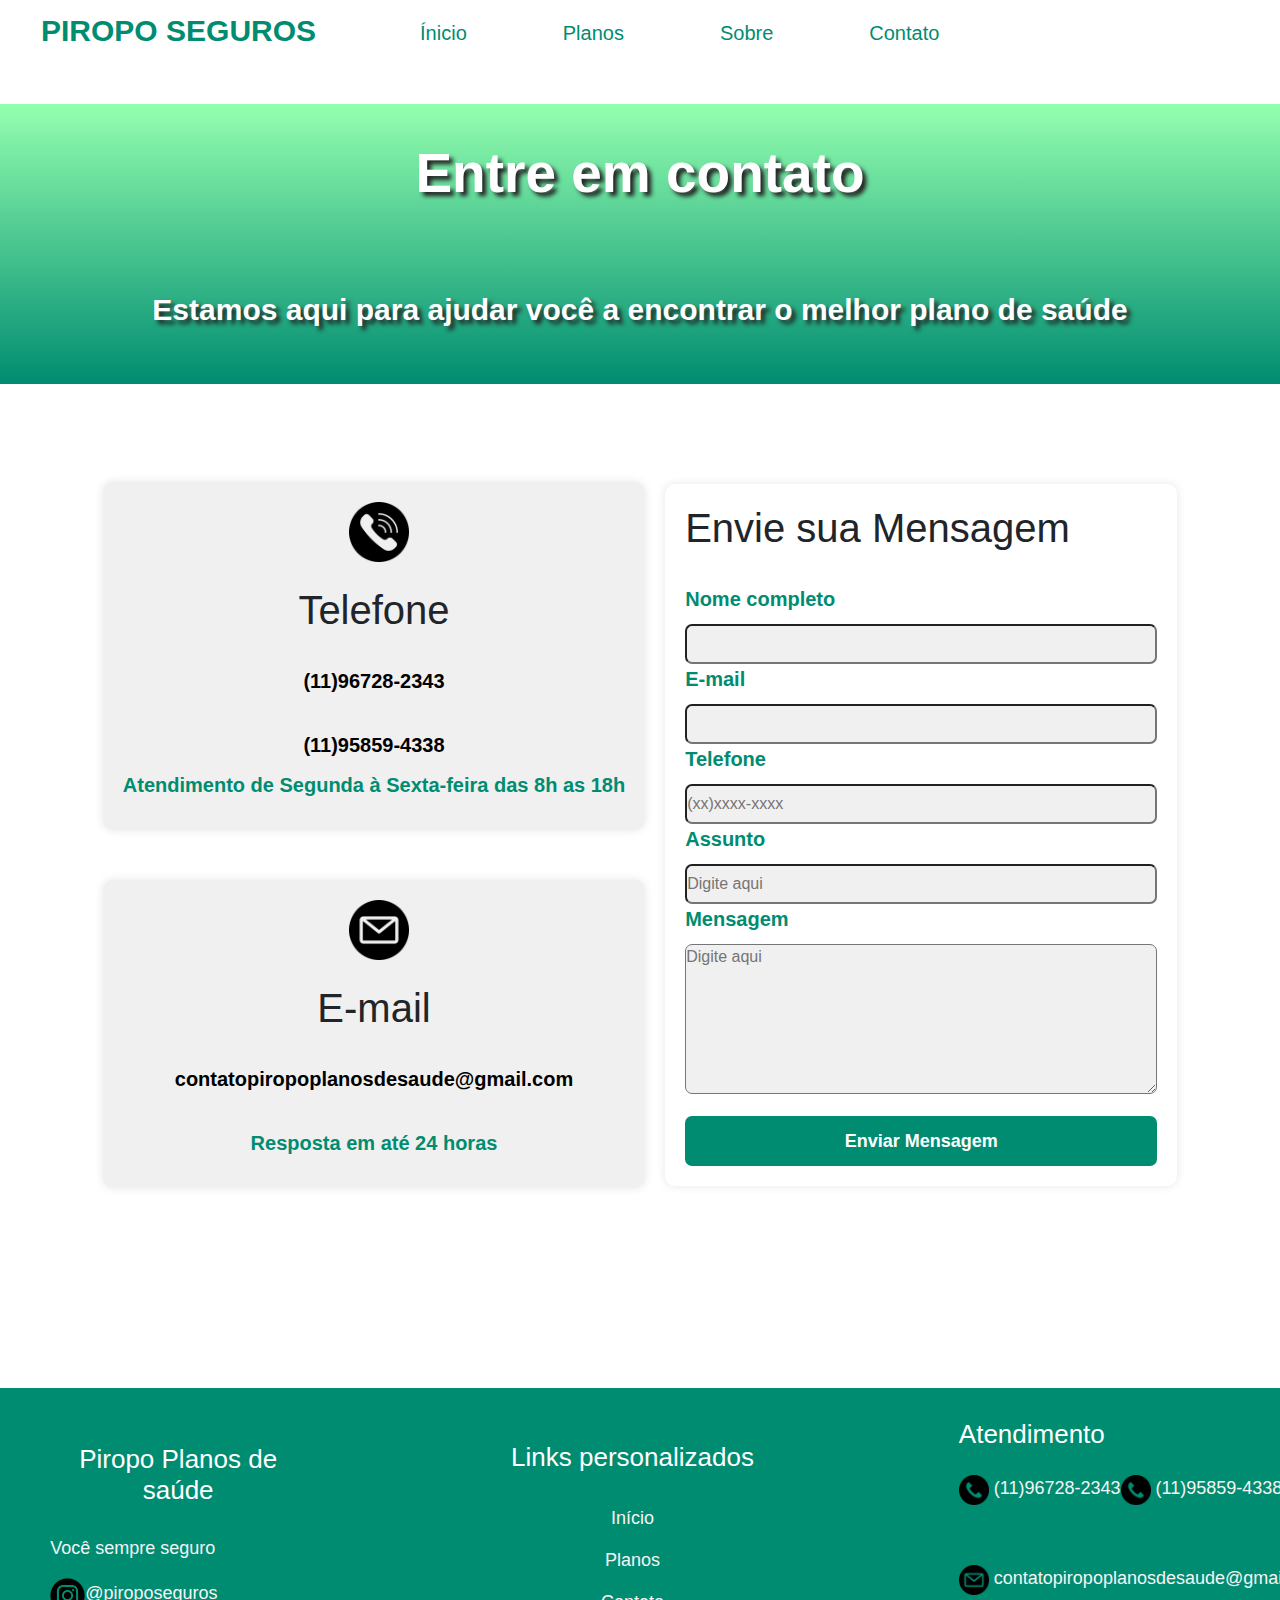
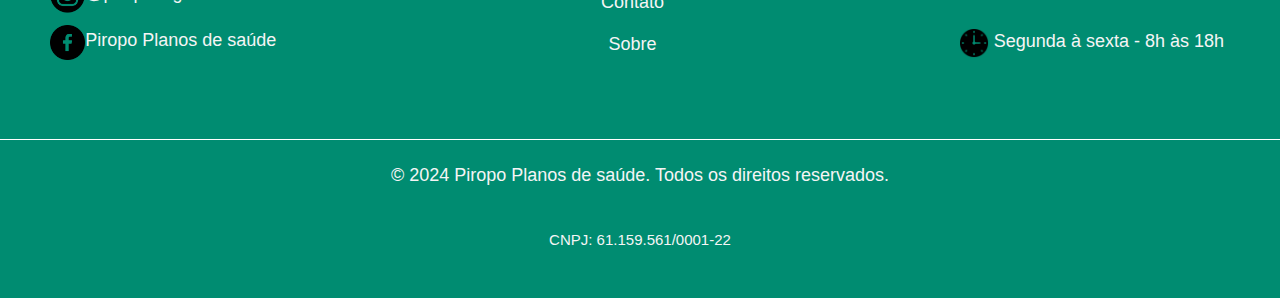
<file: contato.html>
<!doctype html>
<html lang="pt-br">

<head>
  <!-- Required meta tags -->
  <meta charset="utf-8">
  <meta name="viewport" content="width=device-width, initial-scale=1, shrink-to-fit=no">

  <!-- Bootstrap CSS -->
  <link rel="stylesheet" href="https://cdn.jsdelivr.net/npm/bootstrap@4.0.0/dist/css/bootstrap.min.css"
    integrity="sha384-Gn5384xqQ1aoWXA+058RXPxPg6fy4IWvTNh0E263XmFcJlSAwiGgFAW/dAiS6JXm" crossorigin="anonymous">
  <link rel="stylesheet" href="contato.css">
  <title>Piropo seguros</title>
</head>


<body>
  <nav class="navbar navbar-expand-lg bg-black">
    <div class="container-fluid">
      <a class="navbar-brand" href="#">
        <p id="nome-empresa">PIROPO SEGUROS</p>
      </a>
      <button class="navbar-toggler" type="button" data-bs-toggle="collapse" data-bs-target="#navbarSupportedContent"
        aria-controls="navbarSupportedContent" aria-expanded="false" aria-label="Toggle navigation">
        <span class="navbar-toggler-icon"><img src="img/barras-horizontais.png" alt="btn"></span>
      </button>
      <div class="collapse navbar-collapse" id="navbarSupportedContent">
        <ul class="navbar-nav me-auto mb-2 mb-lg-0">
          <li class="nav-item">
            <a id="init" class="nav-link" href="./index.html">
              Ínicio
            </a>
          </li>
          <li class="nav-item dropdown ">
            <a class="nav-link" href="./#feedbacks">
              Planos
            </a>
          </li>
          <li class="nav-item dropdown">
            <a class="nav-link" href="./#piropo">
              Sobre
            </a>
          </li>
          <li class="nav-item dropdown">
            <a class="nav-link" href="./contato.html">
              Contato
            </a>
        </ul>
        </li>
        </li>

        </ul>
      </div>
    </div>
  </nav>
  <br><br>





  <div class="contate-nos">
    <h1>Entre em contato</h1>
    <p>Estamos aqui para ajudar você a encontrar o melhor plano de saúde</p>
  </div><br><br>

  <div class="meios-contato">
    <div class="cards">
      <div class="atendimento-telefone">
        <img src="img/telefone-tocando.png" alt="contato"><br>
        <h1>Telefone</h1><br>
        <p>(11)96728-2343</p><br>
        <p>(11)95859-4338</p>
        <p id="horario-atend">Atendimento de Segunda à Sexta-feira das 8h as 18h</p>
      </div>
      <div class="contato-email">
        <img src="img/o-email.png" alt="email"><br>
        <h1>E-mail</h1><br>
        <p>contatopiropoplanosdesaude@gmail.com</p><br>
        <p id="horario-resposta">Resposta em até 24 horas</p>
      </div>

    </div>
    <div class="formulario">
      <h1>Envie sua Mensagem</h1><br>
      <!--<form id="formulario-contato" action="https://formsubmit.co/contatopiropoplanosdesaude@gmail.com" method="POST">-->
        <form id="formulario-contato" method="POST" action="email.php">
        <p>Nome completo</p>
        <input type="text" name="nome" required><br>
        <p>E-mail</p>
        <input type="email" name="email" required><br>
        <p>Telefone</p>
        <input type="tel" name="telefone" maxlength="11" placeholder="(xx)xxxx-xxxx"><br>
        <p>Assunto</p>
        <input type="text" name="assunto" id="assunto" placeholder="Digite aqui" required><br>
        <p>Mensagem</p>
        <textarea name="mensagem" id="text" placeholder="Digite aqui"></textarea>
        <button type="submit">Enviar Mensagem</button>

      </form>
    </div>
  </div>



  <footer>
    <div class="piropo-plano">
      <div class="insta-piropo">
        <h1>Piropo Planos de saúde</h1><br>
        <p>Você sempre seguro</p>
        <div class="foto-ig">
          <a href="https://www.instagram.com/piroposeguros?igsh=OW9odzhzODZ2NTBt"><img src="img/instagram.png"
              alt="insta"></a>
          <p>@piroposeguros</p>
        </div>
        <div class="foto-face">
          <a
            href="https://www.facebook.com/people/Piropo-Seguros/61578066759976/?mibextid=wwXIfr&rdid=hxHcKRM77lfY7xKv&share_url=https%3A%2F%2Fwww.facebook.com%2Fshare%2F1Ev4otv2Fx%2F%3Fmibextid%3DwwXIfr"><img
              src="img/facebook.png" alt="face"></a>
          <p>Piropo Planos de saúde</p>
        </div>
      </div>
      <div class="links">
        <h1>Links personalizados</h1><br>
        <a id="inicio" href="index.html">Início</a><br>
        <a id="planos-link" href="./#plan">Planos</a><br>
        <a id="contato-link" href="contato.html">Contato</a><br>
        <a id="sobre-link" href="./#piropo">Sobre</a>
      </div>
      <div class="contato">
        <h1>Atendimento</h1>
        <div class="telefone">
          <img src="img/chamada-telefonica.png" alt="contato">
          <p>(11)96728-2343</p><br>
          <img src="img/chamada-telefonica.png" alt="contato">
          <p>(11)95859-4338</p>
        </div>
        <div class="email">
          <img src="img/o-email.png" alt="email">
          <p>contatopiropoplanosdesaude@gmail.com </p>
        </div>
        <div class="horarios">
          <img src="img/relogio.png" alt="horarios">
          <p>Segunda à sexta - 8h às 18h</p>
        </div>

      </div>
      <div class="direitos">
        <h4>© 2024 Piropo Planos de saúde. Todos os direitos reservados.</h4><br>
        <p>CNPJ: 61.159.561/0001-22</p>
      </div>

    </div>


  </footer>


  <!-- Optional JavaScript -->
  <!-- jQuery first, then Popper.js, then Bootstrap JS -->
  <script src="https://code.jquery.com/jquery-3.2.1.slim.min.js"
    integrity="sha384-KJ3o2DKtIkvYIK3UENzmM7KCkRr/rE9/Qpg6aAZGJwFDMVNA/GpGFF93hXpG5KkN"
    crossorigin="anonymous"></script>
  <script src="https://cdn.jsdelivr.net/npm/popper.js@1.12.9/dist/umd/popper.min.js"
    integrity="sha384-ApNbgh9B+Y1QKtv3Rn7W3mgPxhU9K/ScQsAP7hUibX39j7fakFPskvXusvfa0b4Q"
    crossorigin="anonymous"></script>
  <script src="https://cdn.jsdelivr.net/npm/bootstrap@4.0.0/dist/js/bootstrap.min.js"
    integrity="sha384-JZR6Spejh4U02d8jOt6vLEHfe/JQGiRRSQQxSfFWpi1MquVdAyjUar5+76PVCmYl"
    crossorigin="anonymous"></script>
  <script src="https://cdn.jsdelivr.net/npm/bootstrap@5.3.3/dist/js/bootstrap.bundle.min.js"
    integrity="sha384-YvpcrYf0tY3lHB60NNkmXc5s9fDVZLESaAA55NDzOxhy9GkcIdslK1eN7N6jIeHz"
    crossorigin="anonymous"></script>
</body>

</html>
</file>
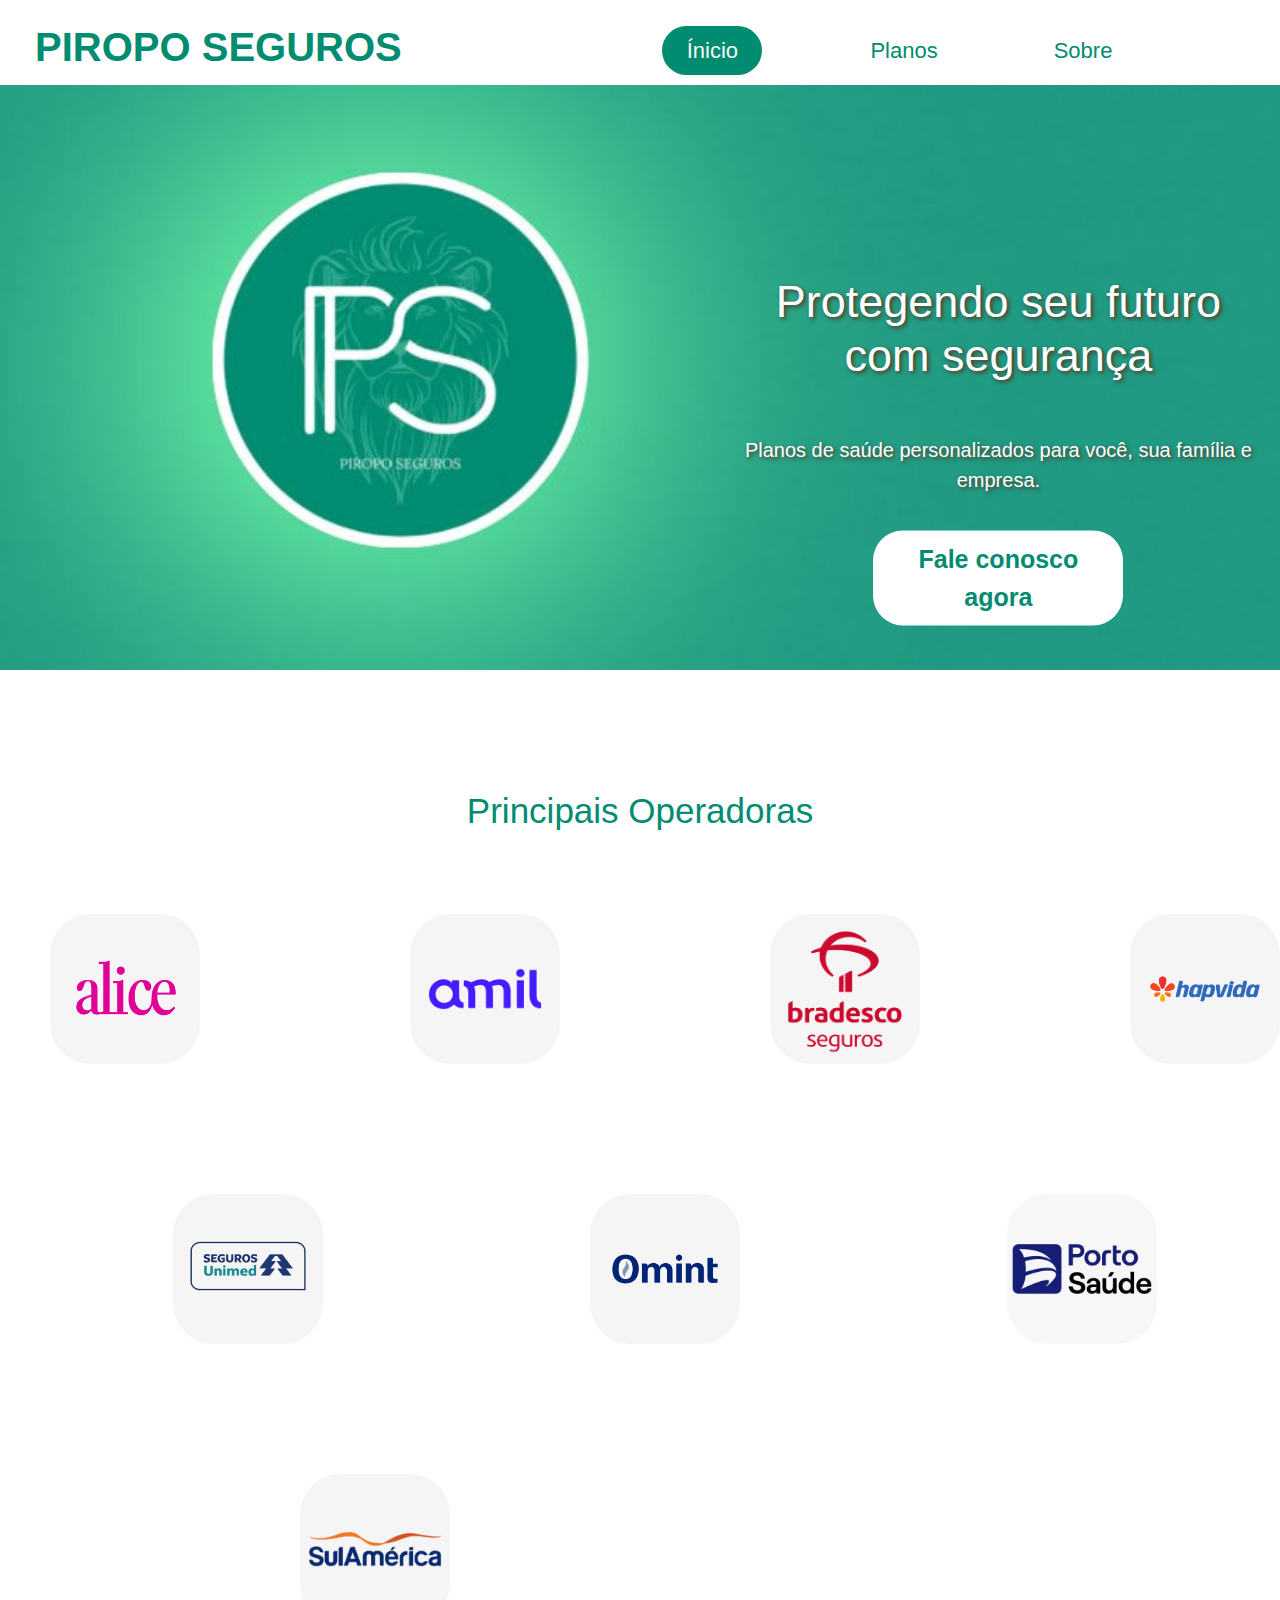
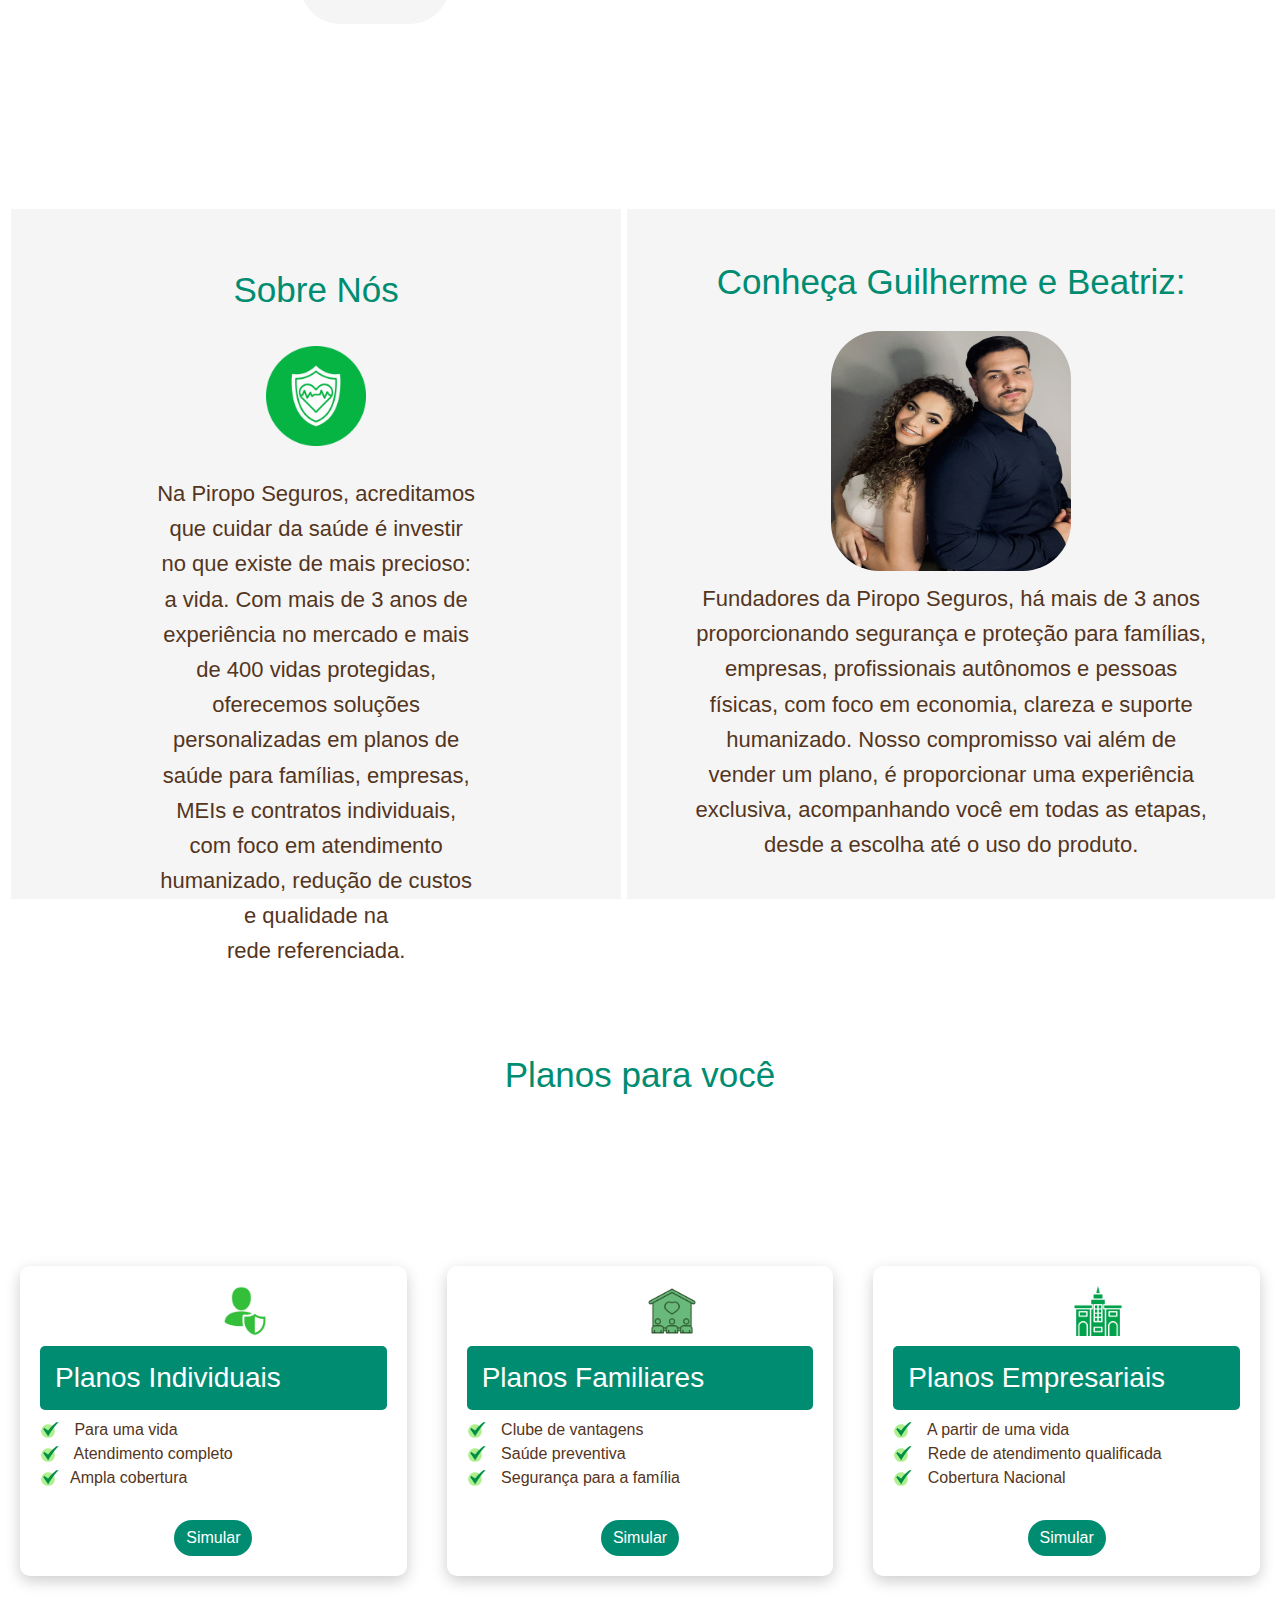
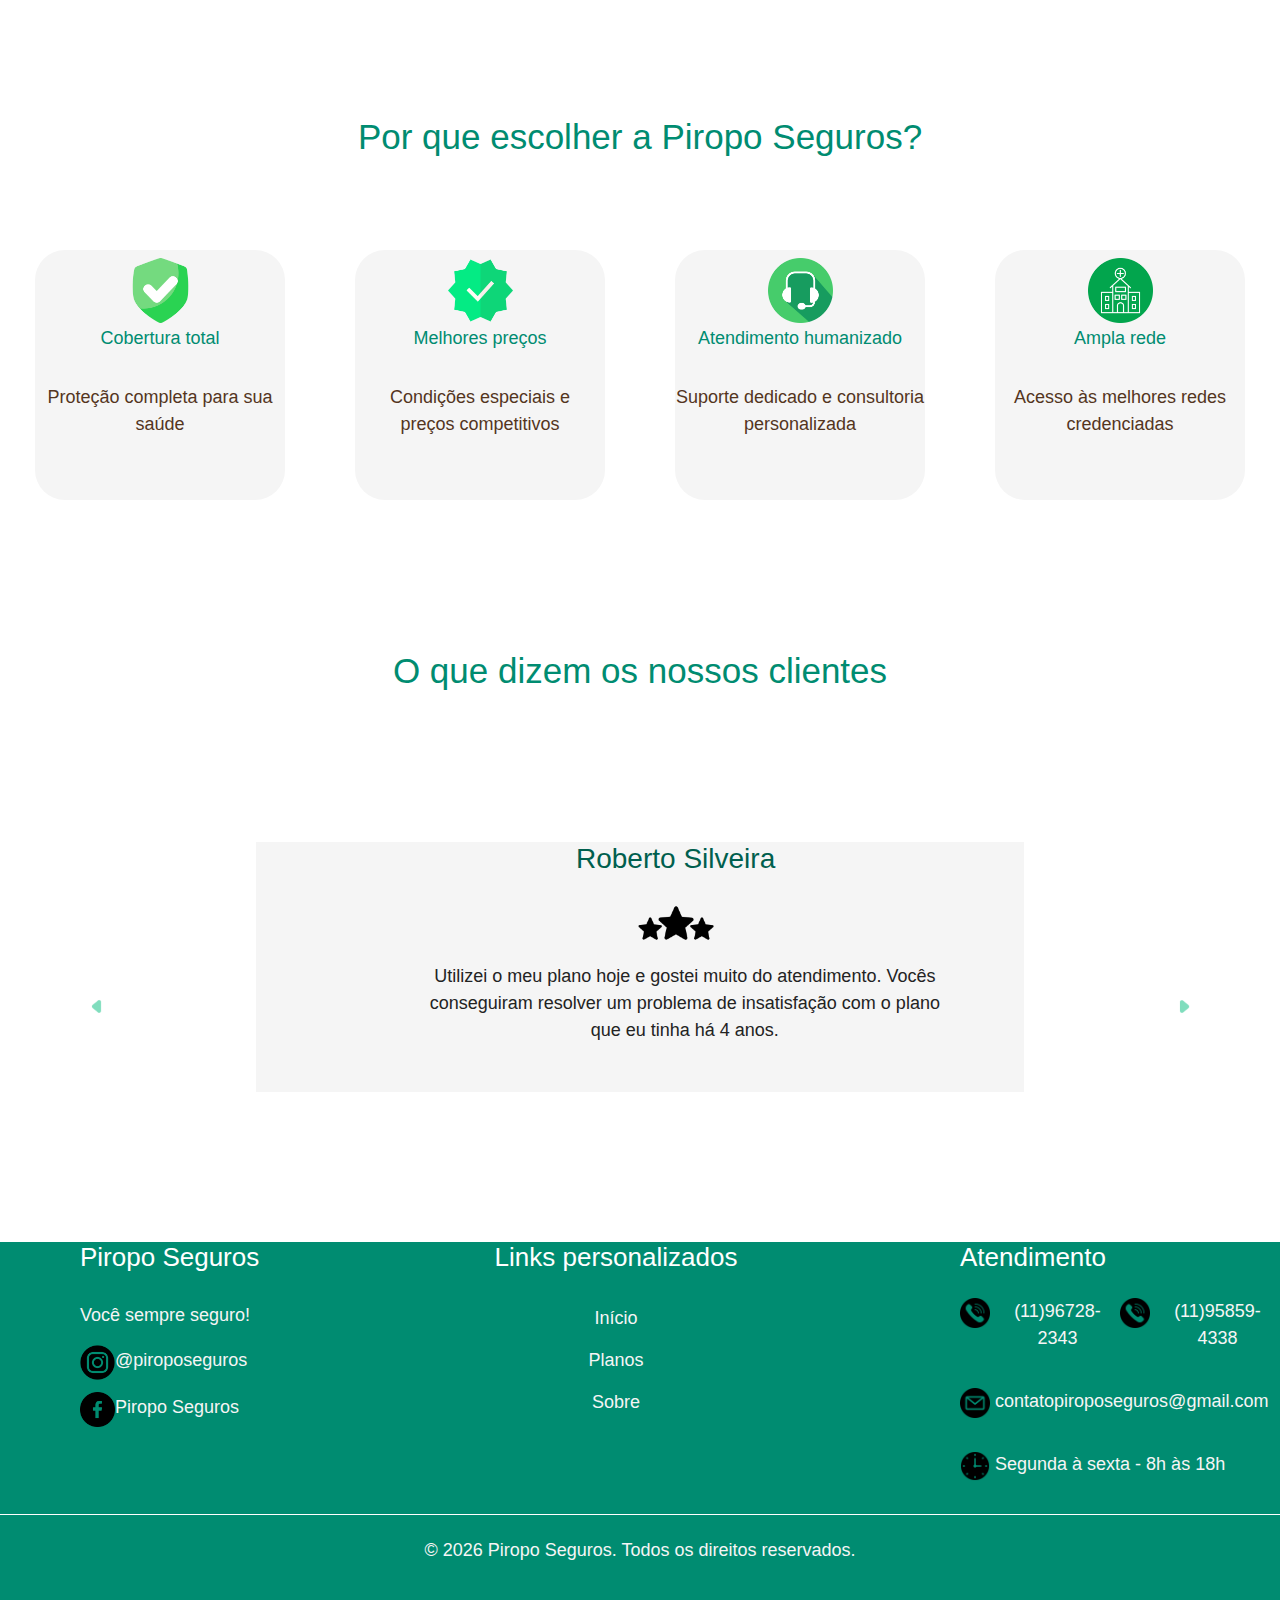
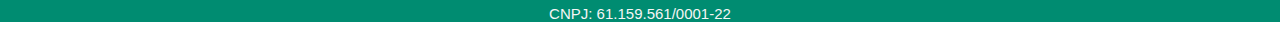
<file: page.old.html>
<!doctype html>
<html lang="pt-br">

<head>
  <!-- Required meta tags -->
  <meta charset="utf-8">
  <meta name="viewport" content="width=device-width, initial-scale=1, shrink-to-fit=no">

  <!-- Bootstrap CSS -->
  <link rel="stylesheet" href="https://cdn.jsdelivr.net/npm/bootstrap@4.0.0/dist/css/bootstrap.min.css"
    integrity="sha384-Gn5384xqQ1aoWXA+058RXPxPg6fy4IWvTNh0E263XmFcJlSAwiGgFAW/dAiS6JXm" crossorigin="anonymous">
  <link rel="stylesheet" href="page.old.css">
  <link rel="shortcut icon" href="" type="image/x-icon">
  <title>Piropo seguros</title>
  <meta name="format-detection" content="telephone=no">
  <link rel="shortcut icon" href="img/fundo-icone.png" type="image/x-icon">
</head>

<body>

  <nav class="navbar navbar-expand-lg bg-black">
    <div class="container-fluid">
      <a class="navbar-brand" href="#">
        <p id="nome-empresa">PIROPO SEGUROS</p>
      </a>
      <button class="navbar-toggler" type="button" data-bs-toggle="collapse" data-bs-target="#navbarSupportedContent"
        aria-controls="navbarSupportedContent" aria-expanded="false" aria-label="Toggle navigation">
        <span class="navbar-toggler-icon"><img src="img/barras-horizontais.png" alt="btn"></span>
      </button>
      <div class="collapse navbar-collapse" id="navbarSupportedContent">
        <ul class="navbar-nav me-auto mb-2 mb-lg-0">
          <li class="nav-item">
            <a id="init" class="nav-link" href="index.html">
              Ínicio
            </a>
          </li>
          <li class="nav-item dropdown ">
            <a class="nav-link" href="#feedbacks">
              Planos
            </a>
          </li>
          <li class="nav-item dropdown">
            <a class="nav-link" href="#piropo">
              Sobre
            </a>
          </li>
        </ul>
        </li>
        </li>

        </ul>
      </div>
    </div>
  </nav>

  <section class="capa">
    <div class="planos-capa">
      <h1>Protegendo seu futuro com segurança</h1><br>
      <p>Planos de saúde personalizados para você, sua família e empresa.</p>
      <button><a class="planos-capas" href="https://wa.me/5511967282343">Fale conosco agora</a></button>
    </div>
  </section>



  <!-- OPERADORAS -->
  <section>
    <h1 id="titulo-logos">Principais Operadoras</h1><br>
    <div class="logos">
      <img id="alice" src="img/Alice.png" alt="Alice"><br>

      <img id="amil" src="img/amil.png" alt="amil"><br>

      <img id="bradesco" src="img/bradesco.png" alt="bradesco"><br>

      <img id="hapvida" src="img/hapvida.png" alt="hapvida"><br>

      <img id="unimed" src="img/unimed-1.png" alt="unimed"><br>

      <img id="notredame" src="img/omint-alternativo-jovelo.png" alt="onmint" width="40px"><br>

      <img id="porto" src="img/Porto-Saude-Logo-Vector.svg-.png" alt="porto"><br>

      <img id="sulamerica" src="img/sulamerica.png" alt="sulamerica"><br>
  </section>

  <!-- SOBRE -->
  <div id="piropo" class="piropo">
    <section class="sobre">
      <h1 class="sobre-nos">Sobre Nós</h1><br>
      <img id="protec" src="img/protecao.png" alt="seguro">
      <p>Na Piropo Seguros, acreditamos que cuidar da saúde é investir no que existe de mais precioso: a vida.
        Com mais de 3 anos de experiência no mercado e mais de 400 vidas protegidas, oferecemos soluções personalizadas
        em planos de saúde para famílias, empresas, MEIs e contratos individuais, com foco em atendimento humanizado,
        redução de custos e qualidade na rede referenciada.</p>

    </section>

    <section class="fundadores">
      <h1>Conheça Guilherme e Beatriz:</h1>
      <img src="img/fundadoreas.jpg" alt="fundadores"><br>
      <p>Fundadores da Piropo Seguros, há mais de 3 anos proporcionando segurança e proteção para famílias, empresas,
        profissionais autônomos e pessoas físicas, com foco em economia, clareza e suporte humanizado.
        Nosso compromisso vai além de vender um plano, é proporcionar uma experiência exclusiva, acompanhando você em
        todas as etapas, desde a escolha até o uso do produto.</p>

    </section>
  </div>



  <!-- PLANOS -->
  <h1 id="feedbacks">Planos para você</h1>
  <section id="plan" class="plans">
    
    <div class="box">
      <div class="foto">
        <img src="img/seguro.png" alt="individual">
      </div>
      <h3>Planos Individuais</h3>
      <div class="escrita-planos">
        <ul>
          <img src="img/marca-de-verificacao.png" alt=""> Para uma vida<br>
          <img src="img/marca-de-verificacao.png" alt=""> Atendimento completo<br>
          <img src="img/marca-de-verificacao.png" alt="">Ampla cobertura<br>
      </div>
      </ul>
      <div class="button">
        <a class="btn" href="https://wa.me/5511958594338">Simular</a>
      </div>
    </div>
    <div class="box">
      <div class="foto">
        <img src="img/familia.png" alt="">
      </div>
      <h3>Planos Familiares</h3>
      <div class="escrita-planos">
        <ul>
          <img src="img/marca-de-verificacao.png" alt=""> Clube de vantagens<br>
          <img src="img/marca-de-verificacao.png" alt=""> Saúde preventiva<br>
          <img src="img/marca-de-verificacao.png" alt=""> Segurança para a família<br>
        </ul>
      </div>
      <div class="button">
        <a class="btn" href="https://wa.me/5511958594338">Simular</a>
      </div>
    </div>
    <div class="box">
      <div class="foto">
        <img src="img/companhia.png" alt="">
      </div>
      <h3>Planos Empresariais</h3>
      <div class="escrita-planos">
        <ul>
          <img src="img/marca-de-verificacao.png" alt=""> A partir de uma vida<br>
          <img src="img/marca-de-verificacao.png" alt=""> Rede de atendimento qualificada<br>
          <img src="img/marca-de-verificacao.png" alt=""> Cobertura Nacional<br>
        </ul>
      </div>
      <div class="button">
        <a class="btn" href="https://wa.me/5511967282343">Simular</a>
      </div>
    </div>
  </section>

  <section>

    <h1 id="porque">Por que escolher a Piropo Seguros?</h1><br>
    <div class="beneficios-pp">
      <div class="protecao">
        <img src="img/escudo.png" alt="atendimento"><br>
        <h1>Cobertura total</h1><br>
        <p>Proteção completa para sua saúde</p>
      </div>

      <div class="precos">
        <img src="img/verifica.png" alt="verificado"><br>
        <h1>Melhores preços</h1><br>
        <p>Condições especiais e<br>preços competitivos</p>
      </div>


      <div class="atendimento">
        <img src="img/fone-de-ouvido.png" alt="atendimento"><br>
        <h1>Atendimento humanizado</h1><br>
        <p>Suporte dedicado e consultoria personalizada</p>
      </div>



      <div class="redes">
        <img src="img/hospital.png" alt="atendimento"><br>
        <h1>Ampla rede</h1><br>
        <p>Acesso às melhores redes credenciadas</p>
      </div>

    </div>

  </section>

  <section class="feedback">
    <h1 id="feed">O que dizem os nossos clientes</h1>

    <div id="carouselExampleIndicators" data-interval="false" class="carousel slide">

      <div class="carousel-inner">
        <div class="carousel-item active">
          <h3>Roberto Silveira</h3>
          <img class="carrossel-img" src="img/avaliacao.png" alt="avaliacao">
          <p>
            Utilizei o meu plano hoje e gostei muito do atendimento. Vocês conseguiram resolver um problema de
            insatisfação com o plano que eu tinha há 4 anos.</p>

        </div>
        <div class="carousel-item">
          <h3>André Medeiros</h3>
          <img class="carrossel-img" src="img/avaliacao.png" alt="Second slide">
          <p>Estou super satisfeito com o seu atendimento e com o suporte oferecido na utilização do plano. Seu
            atendimento é excelente, parabéns!</p>
        </div>
        <div class="carousel-item">
          <h3>Juliana Oliveira</h3>
          <img class="carrossel-img" src="img/avaliacao.png" alt="Third slide">
          <p>Já consegui utilizar meu plano e gostei muito da facilidade do aplicativo. Obrigada por toda a assistência
            e por sanar minhas dúvidas.</p>
        </div>
        <div class="carousel-item">
          <h3>Fabiano Venâncio</h3>
          <img class="carrossel-img" src="img/avaliacao.png" alt="Third slide">
          <p>Gostaria de agradecer a você pelo seu profissionalismo. Sei que sou um cliente muito exigente, mesmo assim,
            você superou minhas expectativas.</p>
        </div>
      </div>
      <a class="carousel-control-prev" href="#carouselExampleIndicators" role="button" data-slide="prev">
        <span class="carousel-control-prev-icon" aria-hidden="true"></span>
        <span class="sr-only">Previous</span>
      </a>
      <a class="carousel-control-next" href="#carouselExampleIndicators" role="button" data-slide="next">
        <span class="carousel-control-next-icon" aria-hidden="true"></span>
        <span class="sr-only">Next</span>
      </a>
    </div>
  </section>

  <footer>
    <div class="piropo-plano">
      <div class="insta-piropo">
        <h1>Piropo Seguros</h1><br>
        <p>Você sempre seguro!</p>
        <div class="foto-ig">
          <a href="https://www.instagram.com/piroposeguros?igsh=OW9odzhzODZ2NTBt"><img src="img/instagram.png"
              alt="insta"></a>
          <p>@piroposeguros</p>
        </div>
        <div class="foto-face">
          <a
            href="https://www.facebook.com/people/Piropo-Seguros/61578066759976/?mibextid=wwXIfr&rdid=hxHcKRM77lfY7xKv&share_url=https%3A%2F%2Fwww.facebook.com%2Fshare%2F1Ev4otv2Fx%2F%3Fmibextid%3DwwXIfr"><img
              src="img/facebook.png" alt="face"></a>
          <p>Piropo Seguros</p>
        </div>
      </div>
      <div class="links">
        <h1>Links personalizados</h1><br>
        <a id="inicio" href="index.html">Início</a><br>
        <a id="planos-link" href="#plan">Planos</a><br>
        <a id="sobre-link" href="#piropo">Sobre</a>
      </div>
      <div class="contato">
        <h1>Atendimento</h1>
        <div class="telefone">
          <img class="tel1" src="img/telefone-tocando.png" alt="contato">
          <p>(11)96728-2343</p>
          <br><br>
            <img class="tel2" src="img/telefone-tocando.png" alt="contato">
          <p>(11)95859-4338</p>
        </div>
        <div class="email">
          <img class="em1" src="img/o-email.png" alt="email">
          <p>contatopiroposeguros@gmail.com</p>
        </div>
        <div class="horarios">
          <img class="em2" src="img/relogio.png" alt="horarios">
          <p>Segunda à sexta - 8h às 18h</p>
        </div>

      </div>
      <div class="direitos">
        <h4>© 2026 Piropo Seguros. Todos os direitos reservados.</h4><br>
        <p>CNPJ: 61.159.561/0001-22</p>
      </div>

    </div>


  </footer>


  <!-- Optional JavaScript -->
  <!-- jQuery first, then Popper.js, then Bootstrap JS -->
  <script src="https://code.jquery.com/jquery-3.2.1.slim.min.js"
    integrity="sha384-KJ3o2DKtIkvYIK3UENzmM7KCkRr/rE9/Qpg6aAZGJwFDMVNA/GpGFF93hXpG5KkN"
    crossorigin="anonymous"></script>
  <script src="https://cdn.jsdelivr.net/npm/popper.js@1.12.9/dist/umd/popper.min.js"
    integrity="sha384-ApNbgh9B+Y1QKtv3Rn7W3mgPxhU9K/ScQsAP7hUibX39j7fakFPskvXusvfa0b4Q"
    crossorigin="anonymous"></script>
  <script src="https://cdn.jsdelivr.net/npm/bootstrap@4.0.0/dist/js/bootstrap.min.js"
    integrity="sha384-JZR6Spejh4U02d8jOt6vLEHfe/JQGiRRSQQxSfFWpi1MquVdAyjUar5+76PVCmYl"
    crossorigin="anonymous"></script>
  <script src="https://cdn.jsdelivr.net/npm/bootstrap@5.3.3/dist/js/bootstrap.bundle.min.js"
    integrity="sha384-YvpcrYf0tY3lHB60NNkmXc5s9fDVZLESaAA55NDzOxhy9GkcIdslK1eN7N6jIeHz"
    crossorigin="anonymous"></script>
</body>

</html>
</file>
<file: contato.css>
/* RESET */
* {
    margin: 0;
    padding: 0;
    box-sizing: border-box;
}
@media (min-width: 1020px) {
   .piropo-plano {
    background-color: #008c71;
    padding: 20px 0;
    text-align: center;
    color: white;
    margin-top: 150px;
    height: 510px;
    width: 100%;
    display: flex;
    justify-content: space-around;
    align-items: center;
    text-align: center;
    flex-wrap: wrap;
  }

  .piropo-plano h1 {
    font-size: 26px;
    margin-bottom: 5px;
    color: white;
    font-weight: 600px;
    text-align: center;
  }

  .insta-piropo img {
    width: 35px;
    height: 35px;
    align-items: center;
    margin-bottom: 12px;
  }

  .insta-piropo {
    width: 20%;
    display: flex;
    justify-content: center;
    align-items: flex-start;
    flex-direction: column;
    flex-wrap: wrap;
    margin-left: 15px;
  }

  .piropo-plano p {
    font-size: 18px;
    font-weight: 400;
    color: whitesmoke;
  }


  .foto-ig {
    display: flex;
    justify-content: center;
    align-items: center;
  }

  .foto-face {
    display: flex;
    justify-content: center;
    align-items: center;
  }


  .links a {
    text-align: none;
    color: whitesmoke;
    display: flex;
    justify-content: center;
    align-items: center;
    height: 15px;
    align-items: flex-start;
  }



  .links {
    color: whitesmoke;
    width: 40%;
    text-align: center;
    align-items: flex-start;
    flex-direction: column;
    justify-content: center;
    font-size: 18px;
    margin-bottom: 28px;

  }

  .contato {
    text-align: center;
    color: whitesmoke;
    width: 20%;
    display: flex;
    justify-content: center;
    align-items: flex-start;
    flex-direction: column;
    flex-wrap: wrap;
    margin-right: 30px;
  }

  .contato p {
    margin-left: 5px;
    font-size: 18px;
    color: whitesmoke;
  }

  .contato img {
    width: 30px;
    height: 30px;
  }

  .telefone,
  .email,
  .horarios {
    display: flex;
    justify-content: center;
    align-items: flex-start;
    margin-top: 20px;
    text-align: center;
  }

  .direitos {
    border-top: 1px solid #ffffff;
    width: 100%;
    font-weight: 400;
    margin-top: 20px;
  }

  .direitos h4 {
    text-align: center;
    color: whitesmoke;
    font-size: 18px;
    margin-top: 25px;
    padding-bottom: 10px;
  }

  .direitos p {
    font-size: 15px;
  }

   .navbar-brand img {
        width: 60px;
        height: 60px;
        margin-top: 50px;
    }

    .nav-link {
        color: #008c71;
        align-items: center;
        margin-left: 80px;
        font-size: 20px;
        margin-top: 50px;
    }

    .navbar {
        margin-left: -15px;
    }

    #nome-empresa {
        font-size: 30px;
        color: #008c71;
        font-weight: bold;
        margin-top: 60px;
        margin-left: 25px;
    }

    .container-fluid {
        position: fixed;
        width: 100%;
        z-index: 3;
        background-color: white;
        height: 120px;
    }

    .contate-nos {
        margin-right: 50px;
        margin-top: 40px;
        width: 100% !important;
        height: 280px;
        color: white;
        border: none;
        font-size: 18px;
        font-weight: 600;
        text-align: center;
        align-items: center;
        justify-content: space-around;
        flex-wrap: wrap;
        display: flex;
        background-size: 100%;
        background: linear-gradient(to bottom, #94FFAF, #008c71);
    }

    .contate-nos h1 {
        font-size: 55px;
        width: 100%;
        font-weight: 600;
        text-shadow: #232323 4px 4px 4px;
    }

    .contate-nos p {
        font-size: 30px;
        width: 100%;
        font-weight: 600;
        text-shadow: #232323 4px 4px 4px;
    }

    .meios-contato {
        display: flex;
        justify-content: center;
        align-items: center;
        width: 100%;
        height: auto;
        gap: 20px;
    }

    .formulario {
        margin-top: 50px;
        margin-bottom: 50px;
        width: 40%;
        height: auto;
        padding: 20px;
        border-radius: 10px;
        box-shadow: 0 0 10px rgba(0, 0, 0, 0.1);
    }

    .formulario p {
        font-size: 20px;
        margin-bottom: 10px;
        color: #008c71;
        font-weight: 600;
    }

    .formulario input {
        border-radius: 7px;
        width: 100%;
        height: 40px;
        background-color: #f0f0f0;
    }

    .formulario button {
        margin-top: 15px;
        width: 100%;
        height: 50px;
        border-radius: 7px;
        background-color: #008c71;
        color: white;
        font-size: 18px;
        font-weight: 600;
        border: none;
        cursor: pointer;
    }

    #text {
        width: 100%;
        height: 150px;
        border-radius: 7px;
        background-color: #f0f0f0;
    }

    #op {
        background-color: #f0f0f0;
        border-radius: 7px;
        height: 40px;
        width: 100%;
    }

    #horario-atend {
        color: #008c71;
    }

    .atendimento-telefone p {
        font-size: 20px;
        color: black;
        margin-bottom: 10px;
        font-weight: 600;
    }

    .atendimento-telefone img {
        width: 60px;
        height: 60px;
        margin-left: 10px;
    }

    .atendimento-telefone {
        display: flex;
        flex-direction: column;
        justify-content: center;
        align-items: center;
        width: 100%;
        height: auto;
        margin-top: 50px;
        margin-bottom: 50px;
        padding: 20px;
        border-radius: 10px;
        box-shadow: 0 0 10px rgba(0, 0, 0, 0.1);
        background-color: #f0f0f0;
    }

    .contato-email {
        display: flex;
        flex-direction: column;
        justify-content: center;
        align-items: center;
        width: 100%;
        height: auto;
        margin-top: 50px;
        margin-bottom: 50px;
        padding: 20px;
        border-radius: 10px;
        box-shadow: 0 0 10px rgba(0, 0, 0, 0.1);
        background-color: #f0f0f0;
    }

    #horario-resposta {
        color: #008c71;
    }

    .contato-email p {
        font-size: 20px;
        color: black;
        margin-bottom: 10px;
        font-weight: 600;
    }

    .contato-email img {
        width: 60px;
        height: 60px;
        margin-left: 10px;
    }
}




/*
@media (min-width: 1000px) and (max-width: 1010px) {
    .piropo-plano {
        background-color: #008c71;
        padding: 20px 0;
        text-align: center;
        color: white;
        margin-top: 20px;
        height: 420px;
        width: 100% !important;
        display: flex;
        justify-content: space-around;
        align-items: flex-start;
        text-align: center;
        flex-wrap: wrap;
    }

    .piropo-plano h1 {
        font-size: 26px;
        margin-bottom: 5px;
        color: white;
        font-weight: 600px;
        text-align: center;
    }

    .insta-piropo img {
        width: 35px;
        height: 35px;
        align-items: center;
        margin-right: 5px;
        margin-bottom: 12px;
    }

    .insta-piropo {
        text-align: center;
        color: whitesmoke;
        width: 30%;
        text-align: center;
        align-items: flex-start;
        justify-content: center;
        font-size: 18px;
        margin-bottom: 28px;
        margin-left: 10px;
    }

    .piropo-plano p {
        font-size: 15px;
        color: whitesmoke;
    }

    .foto-ig {
        display: flex;
        justify-content: center;
        align-items: center;
        margin-right: 30px;
    }

    .foto-face {
        display: flex;
        justify-content: center;
        align-items: center;
        margin-left: 15px;
    }

    .links a {
        text-align: none;
        color: whitesmoke;
        display: flex;
        justify-content: center;
        align-items: center;
        height: 15px;
        align-items: flex-start;
    }

    .links {
        color: whitesmoke;
        width: 30%;
        text-align: center;
        align-items: flex-start;
        flex-direction: column;
        justify-content: center;
        font-size: 18px;
        margin-bottom: 28px;
        margin-right: 50px;
    }

    .contato {
        text-align: center;
        color: whitesmoke;
        width: 30%;
        display: flex;
        justify-content: center;
        align-items: flex-start;
        flex-direction: column;
        flex-wrap: wrap;
    }

    .contato p {
        margin-left: 5px;
        font-size: 18px;
        color: whitesmoke;
    }

    .contato img {
        width: 30px;
        height: 30px;
    }

    .telefone,
    .email,
    .horarios {
        display: flex;
        justify-content: center;
        align-items: flex-start;
        margin-top: 20px;
        text-align: center;
    }

    .direitos {
        border-top: 1px solid #ffffff;
        width: 100%;
        font-weight: 400;
        margin-top: 20px;
    }

    .direitos h4 {
        text-align: center;
        color: whitesmoke;
        font-size: 18px;
        margin-top: 25px;
        padding-bottom: 10px;
    }

    .direitos p {
        font-size: 15px;
    }

    .navbar-brand img {
        width: 60px;
        height: 60px;
        margin-top: 50px;
    }

    .nav-link {
        color: #008c71;
        align-items: center;
        margin-left: 180px;
        font-size: 20px;
        margin-top: 50px;
    }

    .navbar {
        margin-left: -15px;
    }

    #nome-empresa {
        font-size: 30px;
        color: #008c71;
        font-weight: bold;
        margin-top: 60px;
        margin-left: 25px;
    }

    .container-fluid {
        position: fixed;
        width: 100%;
        z-index: 3;
        background-color: white;
        height: 120px;
    }

    .contate-nos {
        margin-right: 50px;
        margin-top: 40px;
        width: 100%;
        height: 280px;
        color: white;
        border: none;
        font-size: 18px;
        font-weight: 600;
        text-align: center;
        align-items: center;
        justify-content: space-around;
        flex-wrap: wrap;
        display: flex;
        background-size: 100%;
        background: linear-gradient(to bottom, #94FFAF, #008c71);
    }

    .contate-nos h1 {
        font-size: 55px;
        width: 100%;
        font-weight: 600;
        text-shadow: #232323 4px 4px 4px;
    }

    .contate-nos p {
        font-size: 30px;
        width: 100%;
        font-weight: 600;
        text-shadow: #232323 4px 4px 4px;
    }

    .meios-contato {
        display: flex;
        justify-content: center;
        align-items: center;
        width: 100%;
        gap: 20px;
    }

    .formulario {
        margin-top: 50px;
        margin-bottom: 50px;
        width: 40%;
        height: auto;
        padding: 20px;
        border-radius: 10px;
        box-shadow: 0 0 10px rgba(0, 0, 0, 0.1);
    }

    .formulario p {
        font-size: 20px;
        margin-bottom: 10px;
        color: #008c71;
        font-weight: 600;
    }

    .formulario input {
        border-radius: 7px;
        width: 100%;
        height: 40px;
        background-color: #f0f0f0;
    }

    .formulario button {
        margin-top: 15px;
        width: 100%;
        height: 50px;
        border-radius: 7px;
        background-color: #008c71;
        color: white;
        font-size: 18px;
        font-weight: 600;
        border: none;
        cursor: pointer;
    }

    #text {
        width: 100%;
        height: 150px;
        border-radius: 7px;
        background-color: #f0f0f0;
    }

    #op {
        background-color: #f0f0f0;
        border-radius: 7px;
        height: 40px;
        width: 100%;
    }

    #horario-atend {
        color: #008c71;
    }

    .atendimento-telefone p {
        font-size: 20px;
        color: black;
        margin-bottom: 10px;
        font-weight: 600;
    }

    .atendimento-telefone img {
        width: 60px;
        height: 60px;
        margin-left: 10px;
    }

    .atendimento-telefone {
        display: flex;
        flex-direction: column;
        justify-content: center;
        align-items: center;
        width: 100%;
        height: auto;
        margin-top: 50px;
        margin-bottom: 50px;
        padding: 20px;
        border-radius: 10px;
        box-shadow: 0 0 10px rgba(0, 0, 0, 0.1);
        background-color: #f0f0f0;
    }

    .contato-email {
        display: flex;
        flex-direction: column;
        justify-content: center;
        align-items: center;
        width: 100%;
        height: auto;
        margin-top: 50px;
        margin-bottom: 50px;
        padding: 20px;
        border-radius: 10px;
        box-shadow: 0 0 10px rgba(0, 0, 0, 0.1);
        background-color: #f0f0f0;
    }

    #horario-resposta {
        color: #008c71;
    }

    .contato-email p {
        font-size: 20px;
        color: black;
        margin-bottom: 10px;
        font-weight: 600;
    }

    .contato-email img {
        width: 60px;
        height: 60px;
        margin-left: 10px;
    }
}
    */

@media (min-width:820px) and (max-width: 992px) {
    * {
        margin: 0;
        padding: 0;
        box-sizing: border-box;
    }

    /*links topo da tela*/
    #nome-empresa {
        font-size: 30px;
        color: #008c71;
        font-weight: bold;
        margin-top: 60px;
        margin-left: 25px;
    }

    .nav-link {
        color: #008c71;
        align-items: center;
        justify-content: center;
        text-align: center;
        font-size: 20px;
        margin-top: 50px;
    }

    .navbar img {
        width: 50px;
        height: 50px;
        margin: 0, 0, 0, 0px;
    }

    .navbar-toggler {
        margin-top: 30px;
        margin-right: 20px;
    }

    .navbar {
        margin-left: -15px;
    }

    .container-fluid {
        position: fixed;
        width: 100% !important;
        z-index: 3;
        background-color: white;
        height: 120px;
    }

    footer {
        display: flex;
        width: 100%;
    }

    .piropo-plano {
        background-color: #008c71;
        padding: 20px 0;
        text-align: center;
        color: white;
        margin-left: 8px;
        margin-top: 20px;
        width: 100% !important;
        display: flex;
        height: 1620px;
        flex-direction: column;
        justify-content: space-around;
        flex-wrap: wrap;
        align-items: center;
        justify-content: center;
    }

    .piropo-plano h1 {
        font-size: 28px;
        margin-bottom: 5px;
        color: white;
        font-weight: 600px;
        text-align: center;
    }

    .insta-piropo img {
        width: 35px;
        height: 35px;
        align-items: center;
        margin-bottom: 12px;
    }

    .insta-piropo {
        text-align: center;
        color: whitesmoke;
        width: 50%;
        display: flex;
        justify-content: center;
        align-items: center;
        flex-direction: column;
        flex-wrap: wrap;
        margin-bottom: 15px;
    }

    .foto-ig {
        display: flex;
        justify-content: center;
        align-items: center;
        margin-right: 15px;
    }

    .piropo-plano p {
        font-size: 28px;
        color: whitesmoke;
    }

    .links a {
        text-align: none;
        color: whitesmoke;
        display: flex;
        justify-content: center;
        align-items: center;
        align-items: flex-start;
        text-decoration: none;
        font-size: 28px;
    }

    .links {
        text-align: center;
        color: whitesmoke;
        width: 100%;
        display: flex;
        justify-content: center;
        align-items: center;
        flex-direction: column;
        flex-wrap: wrap;
        margin-bottom: 5px;
        border-top: #ffffff 1px solid;
        border-bottom: #ffffff 1px solid;
    }

    .contato {
        text-align: center;
        color: whitesmoke;
        width: 50%;
        display: flex;
        justify-content: center;
        align-items: center;
        flex-direction: column;
        flex-wrap: wrap;
        text-decoration: none;
        margin-right: 120px;
    }

    .contato p {
        font-size: 28px;
        color: whitesmoke;
        text-decoration: none;
    }

    .contato img {
        width: 35px;
        height: 35px;
    }

    .telefone,
    .email,
    .horarios {
        display: flex;
        justify-content: center;
        align-items: flex-start;
        margin-top: 20px;
        text-align: center;
    }

    .direitos {
        border-top: 1px solid #ffffff;
        width: 100%;
        font-weight: 400;
        margin-top: 20px;
        justify-content: center;
        align-items: center;
        text-align: center;
        height: 200px;
        flex-wrap: wrap;
        gap: 5px;
    }

    .foto-face {
        display: flex;
    }

    .direitos p {
        font-size: 20px;
        margin-left: 10px;
        color: whitesmoke;
    }

    .direitos h4 {
        text-align: center;
        color: whitesmoke;
        font-size: 24px;
        margin-top: 40px;
        padding-bottom: 10px;
        width: 100%;
    }

    .contate-nos {
        margin-top: 40px;
        width: 100%;
        height: 280px;
        color: white;
        border: none;
        font-size: 18px;
        margin-left: 3px;
        font-weight: 600;
        text-align: center;
        align-items: center;
        justify-content: space-around;
        flex-wrap: wrap;
        display: flex;
        background-size: 100%;
        background: linear-gradient(to bottom, #94FFAF, #008c71);
    }

    .contate-nos h1 {
        font-size: 45px;
        width: 100%;
        font-weight: 600;
        text-shadow: #232323 4px 4px 4px;
    }

    .contate-nos p {
        font-size: 25px;
        width: 100%;
        font-weight: 600;
        text-shadow: #232323 4px 4px 4px;
    }

    .meios-contato {
        display: flex;
        justify-content: center;
        align-items: center;
        flex-wrap: wrap;
        text-align: center;
        width: 100%;
        gap: 20px;
    }

    .formulario {
        margin-top: 50px;
        margin-bottom: 50px;
        width: 100%;
        padding: 20px;
        margin-left: 20px;
        border-radius: 10px;
        box-shadow: 0 0 10px rgba(0, 0, 0, 0.1);
    }

    .formulario p {
        font-size: 25px;
        margin-bottom: 10px;
        color: #008c71;
        font-weight: 600;
    }

    .formulario input {
        border-radius: 7px;
        width: 100%;
        height: 50px;
        background-color: #f0f0f0;
    }

    .formulario button {
        margin-top: 15px;
        width: 100%;
        height: 50px;
        border-radius: 7px;
        background-color: #008c71;
        color: white;
        font-size: 18px;
        font-weight: 600;
        border: none;
        cursor: pointer;
    }

    #text {
        width: 100%;
        height: 150px;
        border-radius: 7px;
        background-color: #f0f0f0;
    }

    #op {
        background-color: #f0f0f0;
        border-radius: 7px;
        height: 40px;
        width: 100%;
    }

    .atendimento-telefone {
        display: flex;
        flex-direction: column;
        justify-content: center;
        align-items: center;
        text-align: center;
        width: 100%;
        height: auto;
        margin-top: 50px;
        margin-bottom: 50px;
        padding: 20px;
        border-radius: 10px;
        box-shadow: 0 0 10px rgba(0, 0, 0, 0.1);
        background-color: #f0f0f0;
        border-radius: 10px;
    }

    #horario-atend {
        color: #008c71;
    }

    .atendimento-telefone p {
        font-size: 28px;
        color: black;
        margin-bottom: 10px;
        margin-left: 18px;
        font-weight: 600;
    }

    .atendimento-telefone img {
        width: 60px;
        height: 60px;
        margin-left: 15px;
    }

    .contato-email {
        display: flex;
        flex-direction: column;
        justify-content: center;
        align-items: center;
        width: 100%;
        height: auto;
        margin-top: 50px;
        margin-bottom: 50px;
        padding: 20px;
        border-radius: 10px;
        box-shadow: 0 0 10px rgba(0, 0, 0, 0.1);
        background-color: #f0f0f0;
        text-align: center;
        align-items: center;
    }

    #horario-resposta {
        color: #008c71;
    }

    .contato-email p {
        font-size: 28px;
        color: black;
        margin-bottom: 10px;
        font-weight: 600;
        text-align: center;
    }

    .contato-email img {
        width: 60px;
        height: 60px;
        margin-left: 15px;
    }

    .navbar-collapse {
        background-color: white;
        height: 380px;
        align-items: center;
        justify-content: center;
    }

    .foto-face {
        display: flex;
    }
}

@media (max-width: 768px) {
    * {
        margin: 0;
        padding: 0;
        box-sizing: border-box;
    }

    /*links topo da tela*/
    #nome-empresa {
        font-size: 30px;
        color: #008c71;
        font-weight: bold;
        margin-top: 60px;
        margin-left: 25px;
    }

    .nav-link {
        color: #008c71;
        align-items: center;
        justify-content: center;
        text-align: center;
        font-size: 20px;
        margin-top: 50px;
    }

    .navbar img {
        width: 50px;
        height: 50px;
        margin: 0, 0, 0, 0px;
    }

    .navbar-toggler {
        margin-top: 30px;
        margin-right: 20px;
    }

    .navbar {
        margin-left: -15px;
    }

    .container-fluid {
        position: fixed;
        width: 100% !important;
        z-index: 3;
        background-color: white;
        height: 120px;
    }

    footer {
        display: flex;
        width: 100%;
    }

    .piropo-plano {
        background-color: #008c71;
        padding: 20px 0;
        text-align: center;
        color: white;
        margin-left: 8px;
        width: 100% !important;
        display: flex;
        height: 1500px;
        flex-direction: column;
        justify-content: space-around;
        flex-wrap: wrap;
        align-items: center;
        justify-content: center;
    }

    .piropo-plano h1 {
        font-size: 32px;
        margin-bottom: 5px;
        color: white;
        font-weight: 600px;
        text-align: center;
    }

    .insta-piropo img {
        width: 35px;
        height: 35px;
        align-items: center;
        margin-bottom: 12px;
    }

    .insta-piropo {
        text-align: center;
        color: whitesmoke;
        width: 50%;
        display: flex;
        justify-content: center;
        align-items: center;
        flex-direction: column;
        flex-wrap: wrap;
        margin-bottom: 15px;
    }

    .foto-ig {
        display: flex;
        justify-content: center;
        align-items: center;
        margin-right: 15px;
    }

    .piropo-plano p {
        font-size: 28px;
        color: whitesmoke;
    }

    .insta-piropo h1 {
        font-size: 32px;
        margin-bottom: 10px;
        color: white;
        font-weight: 600px;
        text-align: center;
    }

    .links a {
        text-align: none;
        color: whitesmoke;
        display: flex;
        justify-content: center;
        align-items: center;
        align-items: flex-start;
        text-decoration: none;
        font-size: 32px;
    }

    .links {
        text-align: center;
        color: whitesmoke;
        width: 100%;
        display: flex;
        justify-content: center;
        align-items: center;
        flex-direction: column;
        flex-wrap: wrap;
        margin-bottom: 5px;
        border-top: #ffffff 1px solid;
        border-bottom: #ffffff 1px solid;
    }

    .contato {
        text-align: center;
        color: whitesmoke;
        width: 40%;
        margin-right: 250px;
        display: flex;
        justify-content: center;
        align-items: center;
        flex-wrap: wrap;
        text-decoration: none;
    }

    .contato p {
        font-size: 28px;
        color: whitesmoke;
        text-decoration: none;
    }

    .contato img {
        width: 25px;
        height: 25px;
    }

    .telefone,
    .email,
    .horarios {
        display: flex;
        justify-content: center;
        align-items: flex-start;
        margin-top: 20px;
        text-align: center;
    }

    .direitos {
        border-top: 1px solid #ffffff;
        width: 100%;
        font-weight: 400;
        margin-top: 20px;
        justify-content: center;
        align-items: center;
        text-align: center;
        height: 200px;
        flex-wrap: wrap;
        gap: 5px;
    }

    .foto-face {
        display: flex;
    }

    .direitos p {
        font-size: 25px;
        margin-left: 10px;
        color: whitesmoke;
    }

    .direitos h4 {
        text-align: center;
        color: whitesmoke;
        font-size: 25px;
        margin-top: 40px;
        padding-bottom: 10px;
        width: 100%;
    }

    .contate-nos {
        margin-top: 40px;
        width: 100%;
        height: 280px;
        color: white;
        border: none;
        font-size: 18px;
        margin-left: 3px;
        font-weight: 600;
        text-align: center;
        align-items: center;
        justify-content: space-around;
        flex-wrap: wrap;
        display: flex;
        background-size: 100%;
        background: linear-gradient(to bottom, #94FFAF, #008c71);
    }

    .contate-nos h1 {
        font-size: 45px;
        width: 100%;
        font-weight: 600;
        text-shadow: #232323 4px 4px 4px;
    }

    .contate-nos p {
        font-size: 25px;
        width: 100%;
        font-weight: 600;
        text-shadow: #232323 4px 4px 4px;
    }

    .meios-contato {
        display: flex;
        justify-content: center;
        align-items: center;
        flex-wrap: wrap;
        text-align: center;
        width: 100%;
        gap: 20px;
    }

    .formulario {
        margin-top: 50px;
        margin-bottom: 50px;
        width: 100%;
        padding: 20px;
        margin-left: 20px;
        border-radius: 10px;
        box-shadow: 0 0 10px rgba(0, 0, 0, 0.1);
    }

    .formulario p {
        font-size: 25px;
        margin-bottom: 10px;
        color: #008c71;
        font-weight: 600;
    }

    .formulario input {
        border-radius: 7px;
        width: 100%;
        height: 50px;
        background-color: #f0f0f0;
    }

    .formulario button {
        margin-top: 15px;
        width: 100%;
        height: 50px;
        border-radius: 7px;
        background-color: #008c71;
        color: white;
        font-size: 18px;
        font-weight: 600;
        border: none;
        cursor: pointer;
    }

    #text {
        width: 100%;
        height: 150px;
        border-radius: 7px;
        background-color: #f0f0f0;
    }

    #op {
        background-color: #f0f0f0;
        border-radius: 7px;
        height: 40px;
        width: 100%;
    }

    .atendimento-telefone {
        display: flex;
        flex-direction: column;
        justify-content: center;
        align-items: center;
        text-align: center;
        width: 100%;
        height: auto;
        margin-top: 50px;
        margin-bottom: 50px;
        padding: 20px;
        border-radius: 10px;
        box-shadow: 0 0 10px rgba(0, 0, 0, 0.1);
        background-color: #f0f0f0;
        border-radius: 10px;
    }

    #horario-atend {
        color: #008c71;
    }

    .atendimento-telefone p {
        font-size: 22px;
        color: black;
        margin-bottom: 10px;
        margin-left: 18px;
        font-weight: 600;
    }

    .atendimento-telefone img {
        width: 60px;
        height: 60px;
        margin-left: 15px;
    }

    .contato-email {
        display: flex;
        flex-direction: column;
        justify-content: center;
        align-items: center;
        width: 100%;
        height: auto;
        margin-top: 50px;
        margin-bottom: 50px;
        padding: 20px;
        border-radius: 10px;
        box-shadow: 0 0 10px rgba(0, 0, 0, 0.1);
        background-color: #f0f0f0;
        text-align: center;
        align-items: center;
    }

    #horario-resposta {
        color: #008c71;
    }

    .contato-email p {
        font-size: 22px;
        color: black;
        margin-bottom: 10px;
        font-weight: 600;
        text-align: center;
    }

    .contato-email img {
        width: 60px;
        height: 60px;
        margin-left: 15px;
    }

    .navbar-collapse {
        background-color: white;
        height: 380px;
        align-items: center;
        justify-content: center;
    }

    .foto-face {
        display: flex;
    }
}

@media (max-width: 600px) {

    /*links topo da tela*/
    #logo-nav {
        width: 80px;
        height: 80px;
        margin-top: 20px;
    }

    #logo-btn {
        width: 40px;
        height: 40px;
        margin-top: 20px;
    }

    .navbar-toggler img {
        width: 40px;
        height: 40px;
    }

    .navbar-brand img {
        width: 100px;
        height: 100px;
    }

    .collapse a {
        color: #008c71;
        margin-top: 20px;
        align-items: center;
        justify-content: center;
    }

    #feed {
        text-align: center;
        font-size: 35px;
        margin-top: 25px;
        color: #008c71;
    }

    .piropo-plano {
        background-color: #008c71;
        padding: 20px 0;
        text-align: center;
        color: white;
        margin-top: 20px;
        height: 420px;
        width: 100%;
        display: flex;
        justify-content: space-around;
        align-items: flex-start;
        text-align: center;
        flex-wrap: wrap;
    }

    .piropo-plano h1 {
        font-size: 26px;
        margin-bottom: 5px;
        color: white;
        font-weight: 600px;
        text-align: center;
    }

    .insta-piropo img {
        width: 35px;
        height: 35px;
        align-items: center;
        margin-right: 5px;
        margin-bottom: 12px;
    }

    .insta-piropo {
        text-align: center;
        color: whitesmoke;
        width: 30%;
        text-align: center;
        align-items: flex-start;
        justify-content: center;
        font-size: 18px;
        margin-bottom: 28px;
        margin-left: 10px;
    }

    .piropo-plano p {
        font-size: 18px;
        color: whitesmoke;
    }

    .foto-ig {
        display: flex;
        justify-content: center;
        align-items: center;
        margin-right: 30px;
    }

    .links a {
        text-align: none;
        color: whitesmoke;
        display: flex;
        justify-content: center;
        align-items: center;
        height: 15px;
        align-items: flex-start;
    }

    .links {
        color: whitesmoke;
        width: 30%;
        text-align: center;
        align-items: flex-start;
        flex-direction: column;
        justify-content: center;
        font-size: 18px;
        margin-bottom: 28px;
        margin-right: 50px;
    }

    .contato {
        text-align: center;
        color: whitesmoke;
        width: 30%;
        display: flex;
        justify-content: center;
        align-items: flex-start;
        flex-direction: column;
        flex-wrap: wrap;
    }

    .contato p {
        margin-left: 5px;
        font-size: 18px;
        color: whitesmoke;
    }

    .contato img {
        width: 30px;
        height: 30px;
    }

    .telefone,
    .email,
    .horarios {
        display: flex;
        justify-content: center;
        align-items: flex-start;
        margin-top: 20px;
        text-align: center;
    }

    .direitos {
        border-top: 1px solid #ffffff;
        width: 100%;
        font-weight: 400;
        margin-top: 20px;
    }

    .direitos h4 {
        text-align: center;
        color: whitesmoke;
        font-size: 18px;
        margin-top: 25px;
        padding-bottom: 10px;
    }

    .navbar-brand img {
        width: 60px;
        height: 60px;
        margin-top: 50px;
        margin-left: 50px;
    }

    .nav-link {
        color: #008c71;
        align-items: center;
        margin-left: 180px;
        font-size: 20px;
        margin-top: 50px;
    }

    .navbar {
        margin-left: -15px;
    }

    .container-fluid {
        position: fixed;
        width: 100%;
        z-index: 3;
        background-color: white;
        height: 120px;
    }

    .contate-nos {
        margin-right: 50px;
        margin-top: 40px;
        width: 100%;
        height: 280px;
        color: white;
        border: none;
        font-size: 18px;
        font-weight: 600;
        text-align: center;
        align-items: center;
        justify-content: space-around;
        flex-wrap: wrap;
        display: flex;
        background-size: 100%;
        background: linear-gradient(to bottom, #94FFAF, #008c71);
    }

    .contate-nos h1 {
        font-size: 55px;
        width: 100%;
        font-weight: 600;
        text-shadow: #232323 4px 4px 4px;
    }

    .contate-nos p {
        font-size: 30px;
        width: 100%;
        font-weight: 600;
        text-shadow: #232323 4px 4px 4px;
    }

    .meios-contato {
        display: flex;
        justify-content: center;
        align-items: center;
        width: 100%;
        gap: 20px;
    }

    .formulario {
        margin-top: 50px;
        margin-bottom: 50px;
        width: 40%;
        height: auto;
        padding: 20px;
        border-radius: 10px;
        box-shadow: 0 0 10px rgba(0, 0, 0, 0.1);
    }

    .formulario p {
        font-size: 20px;
        margin-bottom: 10px;
        color: #008c71;
        font-weight: 600;
    }

    .formulario input {
        border-radius: 7px;
        width: 100%;
        height: 40px;
        background-color: #f0f0f0;
    }

    .formulario button {
        margin-top: 15px;
        width: 100%;
        height: 50px;
        border-radius: 7px;
        background-color: #008c71;
        color: white;
        font-size: 18px;
        font-weight: 600;
        border: none;
        cursor: pointer;
    }

    #text {
        width: 100%;
        height: 150px;
        border-radius: 7px;
        background-color: #f0f0f0;
    }

    #op {
        background-color: #f0f0f0;
        border-radius: 7px;
        height: 40px;
        width: 100%;
    }

    .atendimento-telefone {
        display: flex;
        flex-direction: column;
        justify-content: center;
        align-items: center;
        width: 100%;
        height: auto;
        margin-top: 50px;
        margin-bottom: 50px;
        padding: 20px;
        border-radius: 10px;
        box-shadow: 0 0 10px rgba(0, 0, 0, 0.1);
        background-color: #f0f0f0;
        border-radius: 10px;
        box-shadow: 0 0 10px rgba(0, 0, 0, 0.1);
    }

    #horario-atend {
        color: #008c71;
    }

    .atendimento-telefone p {
        font-size: 20px;
        color: black;
        margin-bottom: 10px;
        font-weight: 600;
    }

    .atendimento-telefone img {
        width: 60px;
        height: 60px;
        margin-left: 10px;
    }

    .atendimento-telefone {
        display: flex;
        flex-direction: column;
        justify-content: center;
        align-items: center;
        width: 100%;
        height: auto;
        margin-top: 50px;
        margin-bottom: 50px;
        padding: 20px;
        border-radius: 10px;
        box-shadow: 0 0 10px rgba(0, 0, 0, 0.1);
        background-color: #f0f0f0;
    }

    .contato-email {
        display: flex;
        flex-direction: column;
        justify-content: center;
        align-items: center;
        width: 100%;
        height: auto;
        margin-top: 50px;
        margin-bottom: 50px;
        padding: 20px;
        border-radius: 10px;
        box-shadow: 0 0 10px rgba(0, 0, 0, 0.1);
        background-color: #f0f0f0;
    }

    #horario-resposta {
        color: #008c71;
    }

    .contato-email p {
        font-size: 20px;
        color: black;
        margin-bottom: 10px;
        font-weight: 600;
    }

    .contato-email img {
        width: 60px;
        height: 60px;
        margin-left: 10px;
    }
}

@media (max-width: 480px) {

    /* HERO */
    * {
        margin: 0;
        padding: 0;
        box-sizing: border-box;
        align-items: center;
        justify-content: center;
    }

    /*links topo da tela*/
    #nome-empresa {
        font-size: 25px;
        color: #008c71;
        font-weight: bold;
        margin-top: 60px;
    }

    .nav-link {
        color: #008c71;
        align-items: center;
        justify-content: center;
        text-align: center;
        margin-right: 190px;
        font-size: 20px;
        margin-top: 50px;
    }

    .navbar-toggler {
        margin-top: 30px;
        margin: 0, 0, 0, 0px;
    }

    .container-fluid {
        position: fixed;
        width: 100% !important;
        margin: 0;
        display: flex;
        justify-content: space-evenly;
        z-index: 3;
        background-color: white;
        height: 120px;
    }

    footer {
        display: flex;
        width: 100%;
    }

    .piropo-plano {
        background-color: #008c71;
        padding: 20px 0;
        text-align: center;
        color: white;
        margin-top: 20px;
        width: 100% !important;
        display: flex;
        height: 1100px;
        flex-direction: column;
        justify-content: space-around;
        flex-wrap: wrap;
    }

    .piropo-plano h1 {
        font-size: 28px;
        margin-bottom: 5px;
        color: white;
        font-weight: 600px;
        text-align: center;
    }

    .insta-piropo img {
        width: 25px;
        height: 25px;
        align-items: center;
        margin-bottom: 12px;
    }

    .insta-piropo {
        text-align: center;
        color: whitesmoke;
        width: 100%;
        display: flex;
        justify-content: center;
        align-items: flex-start;
        flex-direction: column;
        flex-wrap: wrap;
    }

    .piropo-plano p {
        font-size: 25px;
        color: whitesmoke;
    }

    .links a {
        text-align: none;
        color: whitesmoke;
        display: flex;
        justify-content: center;
        align-items: center;
        align-items: flex-start;
        text-decoration: none;
        font-size: 25px;
        margin-left: 8px;
    }

    .links {
        text-align: center;
        color: whitesmoke;
        width: 100%;
        height: 280px;
        display: flex;
        justify-content: center;
        align-items: flex-start;
        flex-direction: column;
        flex-wrap: wrap;
        margin-left: 5px;
    }

    .contato {
        text-align: center;
        color: whitesmoke;
        width: 100%;
        display: flex;
        justify-content: center;
        align-items: flex-start;
        flex-direction: column;
        flex-wrap: wrap;
        text-decoration: none;
        margin-left: 5px;
    }

    .contato p {
        font-size: 23px;
        color: whitesmoke;
        text-decoration: none;
    }

    .contato img {
        width: 22px;
        height: 22px;
    }

    .telefone,
    .email,
    .horarios {
        display: flex;
        justify-content: center;
        align-items: flex-start;
        margin-top: 20px;
        text-align: center;
    }

    .direitos {
        border-top: 1px solid #ffffff;
        width: 100%;
        font-weight: 400;
        margin-top: 20px;
        justify-content: center;
        align-items: center;
        text-align: center;
        height: 200px;
        flex-wrap: wrap;
        gap: 5px;
    }

    .foto-face {
        display: flex;
    }

    .direitos p {
        font-size: 16px;
        margin-left: 10px;
        color: whitesmoke;
    }

    .direitos h4 {
        text-align: center;
        color: whitesmoke;
        font-size: 20px;
        margin-top: 40px;
        padding-bottom: 10px;
        width: 100%;
    }

    .contate-nos {
        margin-top: 40px;
        width: 100%;
        height: 280px;
        color: white;
        border: none;
        font-size: 18px;
        font-weight: 600;
        text-align: center;
        align-items: center;
        justify-content: space-around;
        flex-wrap: wrap;
        display: flex;
        background-size: 100%;
        background: linear-gradient(to bottom, #94FFAF, #008c71);
    }

    .contate-nos h1 {
        font-size: 40px;
        width: 100%;
        font-weight: 600;
        text-shadow: #232323 4px 4px 4px;
    }

    .contate-nos p {
        font-size: 20px;
        width: 100%;
        font-weight: 600;
        text-shadow: #232323 4px 4px 4px;
    }

    .cards {
        display: flex;
        flex-direction: column;
        justify-content: center;
        align-items: center;
        width: 100% !important;
        height: auto;
        gap: 20px;
    }

    .meios-contato {
        display: flex;
        justify-content: center;
        align-items: center;
        flex-wrap: wrap;
        text-align: center;
        width: 100%;
        gap: 20px;
    }

    .formulario {
        margin-top: 50px;
        margin-bottom: 50px;
        width: 100%;
        padding: 20px;
        border-radius: 10px;
        box-shadow: 0 0 10px rgba(0, 0, 0, 0.1);
    }

    .formulario p {
        font-size: 25px;
        margin-bottom: 10px;
        color: #008c71;
        font-weight: 600;
    }

    .formulario input {
        border-radius: 7px;
        width: 100%;
        height: 40px;
        background-color: #f0f0f0;
    }

    .formulario button {
        margin-top: 15px;
        width: 100%;
        height: 50px;
        border-radius: 7px;
        background-color: #008c71;
        color: white;
        font-size: 18px;
        font-weight: 600;
        border: none;
        cursor: pointer;
    }

    #text {
        width: 100%;
        height: 150px;
        border-radius: 7px;
        background-color: #f0f0f0;
    }

    #op {
        background-color: #f0f0f0;
        border-radius: 7px;
        height: 40px;
        width: 100%;
    }

    .atendimento-telefone {
        display: flex;
        flex-direction: column;
        justify-content: center;
        align-items: center;
        text-align: center;
        width: 100%;
        height: auto;
        margin-top: 50px;
        margin-bottom: 50px;
        padding: 20px;
        border-radius: 10px;
        box-shadow: 0 0 10px rgba(0, 0, 0, 0.1);
        background-color: #f0f0f0;
        border-radius: 10px;
        box-shadow: 0 0 10px rgba(0, 0, 0, 0.1);
    }

    #horario-atend {
        color: #008c71;
    }

    .atendimento-telefone p {
        font-size: 22px;
        color: black;
        margin-bottom: 10px;
        margin-left: 18px;
        font-weight: 600;
    }

    .atendimento-telefone img {
        width: 60px;
        height: 60px;
        margin-left: 15px;
    }

    .contato-email {
        display: flex;
        flex-direction: column;
        justify-content: center;
        align-items: center;
        width: 100%;
        height: auto;
        margin-top: 50px;
        margin-bottom: 50px;
        padding: 20px;
        border-radius: 10px;
        box-shadow: 0 0 10px rgba(0, 0, 0, 0.1);
        background-color: #f0f0f0;
        text-align: center;
        align-items: center;
    }

    #horario-resposta {
        color: #008c71;
    }

    .contato-email p {
        font-size: 22px;
        color: black;
        margin-bottom: 10px;
        font-weight: 600;
        text-align: center;
    }

    .contato-email img {
        width: 60px;
        height: 60px;
        margin-left: 15px;
    }

    .navbar-collapse {
        background-color: white;
        height: 280px;
        align-items: center;
        justify-content: center;
    }
}

@media(max-width: 432px) {
    * {
        margin: 0;
        padding: 0;
        box-sizing: border-box;
    }

    /*links topo da tela*/
    #nome-empresa {
        font-size: 30px;
        color: #008c71;
        font-weight: bold;
        margin-top: 60px;
    }

    .nav-link {
        color: #008c71;
        align-items: center;
        height: 50px;
    }

    .navbar-toggler img {
        width: 30px;
        height: 30px;
        margin-top: 17px;
    }

    .navbar-collapse {
        background-color: white;
        height: 280px;
    }


    .container-fluid {
        display: flex;
        width: 100% !important;
        z-index: 3;
        background-color: white;
        height: 120px;
    }

    footer {
        display: flex;
        width: 100%;
    }

    .piropo-plano {
        background-color: #008c71;
        text-align: center;
        color: white;
        margin-top: 20px;
        width: 100% !important;
        display: flex;
        height: 1280px;
        flex-direction: column;
        align-items: center;
        justify-content: space-around;
        flex-wrap: nowrap;
    }

    .piropo-plano h1 {
        font-size: 28px;
        margin-bottom: 5px;
        color: white;
        font-weight: 600px;
        text-align: center;
    }

    .insta-piropo img {
        width: 25px;
        height: 25px;
        align-items: center;
        margin-bottom: 12px;
    }

    .insta-piropo {
        text-align: center;
        color: whitesmoke;
        width: 100%;
        display: flex;
        justify-content: center;
        align-items: flex-start;
        flex-direction: column;
        flex-wrap: nowrap;
    }

    .piropo-plano p {
        font-size: 20px;
        color: whitesmoke;
    }

    .links a {
        text-align: none;
        color: whitesmoke;
        display: flex;
        justify-content: center;
        align-items: center;
        align-items: flex-start;
        text-decoration: none;
    }

    .links {
        text-align: center;
        color: whitesmoke;
        width: 100%;
        height: 250px;
        display: flex;
        justify-content: center;
        align-items: stretch;
        flex-direction: column;
        flex-wrap: nowrap;
    }

    .contato {
        text-align: center;
        color: whitesmoke;
        width: 100%;
        display: flex;
        justify-content: center;
        align-items: stretch;
        flex-direction: column;
        flex-wrap: nowrap;
        margin-left: 230px;
        text-decoration: none;
    }

    .contato p {
        font-size: 18px;
        color: whitesmoke;
        text-decoration: none;
    }

    .contato img {
        width: 25px;
        height: 25px;
    }

    .telefone,
    .email,
    .horarios {
        display: flex;
        justify-content: center;
        align-items: flex-start;
        text-align: center;
    }

    .direitos {
        border-top: 1px solid #ffffff;
        width: 100%;
        font-weight: 400;
        margin-top: 20px;
        justify-content: center;
        align-items: center;
        text-align: center;
        height: 200px;
        flex-wrap: wrap;
        gap: 5px;
    }

    .direitos p {
        font-size: 14px;
        margin-left: 10px;
        color: whitesmoke;
    }

    .direitos h4 {
        text-align: center;
        color: whitesmoke;
        font-size: 18px;
        margin-top: 25px;
        padding-bottom: 10px;
        width: 100%;
    }

    .foto-face {
        display: flex;
    }

    .contate-nos {
        margin-top: 40px;
        width: 100% !important;
        height: 280px;
        color: white;
        border: none;
        font-size: 18px;
        font-weight: 600;
        text-align: center;
        align-items: center;
        justify-content: space-around;
        flex-wrap: wrap;
        display: flex;
        background: linear-gradient(to bottom, #94FFAF, #008c71);
    }

    .contate-nos h1 {
        font-size: 40px;
        width: 100%;
        font-weight: 600;
        text-shadow: #232323 4px 4px 4px;
    }

    .contate-nos p {
        font-size: 20px;
        width: 100%;
        font-weight: 600;
        text-shadow: #232323 4px 4px 4px;
    }

    .meios-contato {
        display: flex;
        justify-content: center;
        align-items: center;
        flex-wrap: wrap;
        text-align: center;
        width: 100%;
        gap: 20px;
    }

    .meios-contato h1 {
        margin-left: 35px;
    }

    .formulario {
        margin-top: 50px;
        margin-bottom: 50px;
        width: 100% !important;
        padding: 20px;
        text-align: center;
        border-radius: 10px;
        box-shadow: 0 0 10px rgba(0, 0, 0, 0.1);
    }

    .formulario p {
        font-size: 20px;
        margin-bottom: 10px;
        color: #008c71;
        font-weight: 600;
    }

    .formulario input {
        border-radius: 7px;
        width: 100%;
        height: 40px;
        background-color: #f0f0f0;
    }

    .formulario button {
        margin-top: 15px;
        width: 100%;
        height: 50px;
        border-radius: 7px;
        background-color: #008c71;
        color: white;
        font-size: 18px;
        font-weight: 600;
        border: none;
        cursor: pointer;
    }

    .formulario h1 {
        font-size: 30px;
        margin-left: 10px;
    }

    #text {
        width: 100%;
        height: 150px;
        border-radius: 7px;
        background-color: #f0f0f0;
    }

    #op {
        background-color: #f0f0f0;
        border-radius: 7px;
        height: 40px;
        width: 100%;
    }

    .atendimento-telefone {
        display: flex;
        flex-direction: column;
        justify-content: center;
        align-items: center;
        text-align: center;
        width: 100%;
        height: auto;
        margin-top: 50px;
        margin-bottom: 50px;
        padding: 20px;
        border-radius: 10px;
        box-shadow: 0 0 10px rgba(0, 0, 0, 0.1);
        background-color: #f0f0f0;
        box-shadow: 0 0 10px rgba(0, 0, 0, 0.1);
    }

    #horario-atend {
        color: #008c71;
    }

    .atendimento-telefone h1 {
        font-size: 25px;
        margin-right: 15px;
    }

    .atendimento-telefone p {
        font-size: 18px;
        color: black;
        margin-bottom: 10px;
        font-weight: 600;
    }

    .atendimento-telefone img {
        width: 60px;
        height: 60px;
    }

    .contato-email {
        display: flex;
        flex-direction: column;
        justify-content: center;
        align-items: center;
        width: 100%;
        height: auto;
        margin-top: 50px;
        margin-bottom: 50px;
        padding: 20px;
        border-radius: 10px;
        box-shadow: 0 0 10px rgba(0, 0, 0, 0.1);
        background-color: #f0f0f0;
        text-align: center;
        align-items: center;
    }

    #horario-resposta {
        color: #008c71;
    }

    .contato-email p {
        font-size: 18px;
        color: black;
        margin-bottom: 10px;
        font-weight: 600;
        text-align: center;
    }

    .contato-email img {
        width: 60px;
        height: 60px;
    }

    .contato-email h1 {
        font-size: 25px;
        margin-right: 15px;
    }
    .cards{
        display: flex;
        flex-direction: column;
        justify-content: center;
        align-items: center;
        width: 100% !important;
        height: auto;
        gap: 20px;
    }
}

@media  (max-width: 395px) {
    body {
        margin: 0;
        padding: 0;
        margin: 0;
    }

    /*links topo da tela*/
    #nome-empresa {
        font-size: 27px;
        color: #008c71;
        font-weight: bold;
        margin-top: 60px;
    }

    .nav-link {
        color: #008c71;
        align-items: center;
        height: 50px;
    }

    .navbar-toggler img {
        width: 40px;
        height: 40px;
        margin-top: 17px;
    }

    .navbar-collapse {
        background-color: white;
        height: 280px;
        width: 100%;
    }

    .container-fluid {
        position: fixed;
        width: 100% !important;
        z-index: 3;
        background-color: white;
        display: flex;
        height: 120px;
    }

    footer {
        display: flex;
        width: 100%;
    }

    .piropo-plano {
        background-color: #008c71;
        text-align: center;
        color: white;
        margin-top: 20px;
        width: 100% !important;
        display: flex;
        height: 1050px;
        align-items: center;
        flex-direction: column;
        justify-content: space-around;
        flex-wrap: nowrap;
    }

    .piropo-plano h1 {
        font-size: 28px;
        margin-bottom: 5px;
        color: white;
        font-weight: 600px;
        text-align: center;
    }

    .insta-piropo img {
        width: 25px;
        height: 25px;
        align-items: center;
        margin-bottom: 12px;
    }

    .insta-piropo {
        text-align: center;
        color: whitesmoke;
        width: 95% !important;
        display: flex;
        justify-content: center;
        align-items: center;
        flex-direction: column;
        flex-wrap: wrap;
    }

    .links a {
        text-align: none;
        color: whitesmoke;
        display: flex;
        justify-content: center;
        align-items: center;
        align-items: center;
        text-decoration: none;
    }

    .links {
        text-align: center;
        color: whitesmoke;
        width: 95%;
        height: 280px;
        display: flex;
        justify-content: center;
        align-items: center;
        flex-direction: column;
        flex-wrap: wrap;
        margin:0 auto; ;
    }

    .contato {
        text-align: center;
        color: whitesmoke;
        width: 95% !important;
        display: flex;
        justify-content: center;
        align-items: center;
        flex-direction: column;
        flex-wrap: wrap;
        margin-left: 235px;
        
    }

    .contato p {
        font-size: 18px;
        color: whitesmoke;
        text-decoration: none;
    }

    .contato img {
        width: 18px;
        height: 18px;
    }

    .telefone,
    .email,
    .horarios {
        display: flex;
        justify-content: center;
        align-items: flex-start;
        margin-top: 20px;
        text-align: center;
        
    }

    .direitos {
        border-top: 1px solid #ffffff;
        width: 95%;
        font-weight: 400;
        justify-content: center;
        align-items: center;
        text-align: center;
        height: 200px;
        flex-wrap: wrap;
        gap: 5px;
    }

    .direitos p {
        font-size: 14px;
        margin-left: 10px;
        color: whitesmoke;
    }

    .direitos h4 {
        text-align: center;
        color: whitesmoke;
        font-size: 18px;
        margin-top: 25px;
        padding-bottom: 10px;
        width: 100%;
    }

    .foto-face {
        display: flex;
    }

    .contate-nos {
        margin-top: 40px;
        width: 100% !important;
        height: 280px;
        color: white;
        border: none;
        font-weight: 600;
        text-align: center;
        align-items: center;
        justify-content: space-around;
        flex-wrap: wrap;
        display: flex;
        background: linear-gradient(to bottom, #94FFAF, #008c71);
    }

    .contate-nos h1 {
        font-size: 40px;
        width: 100%;
        font-weight: 600;
        text-shadow: #232323 4px 4px 4px;
    }

    .contate-nos p {
        font-size: 20px;
        width: 100%;
        font-weight: 400;
        text-shadow: #232323 4px 4px 4px;
    }

    .meios-contato {
        display: flex;
        justify-content: center;
        align-items: center;
        flex-wrap: wrap;
        text-align: center;
        margin: auto;
        width: 100%;
    }

    .formulario {
        margin-top: 50px;
        margin-bottom: 50px;
        width: 80%;
        height: auto;
        text-align: center;
        border-radius: 10px;
        box-shadow: 0 0 10px rgba(0, 0, 0, 0.1);
    }

    .formulario p {
        font-size: 20px;
        margin-bottom: 10px;
        color: #008c71;
        font-weight: 600;
    }

    .formulario input {
        border-radius: 7px;
        width: 100%;
        height: 40px;
        background-color: #f0f0f0;
    }

    .formulario button {
        margin-top: 15px;
        width: 100%;
        height: 50px;
        border-radius: 7px;
        background-color: #008c71;
        color: white;
        font-size: 18px;
        font-weight: 600;
        border: none;
        cursor: pointer;
    }

    .formulario h1 {
        font-size: 30px;
    }

    #text {
        width: 100%;
        height: 150px;
        border-radius: 7px;
        background-color: #f0f0f0;
    }

    #op {
        background-color: #f0f0f0;
        border-radius: 7px;
        height: 40px;
        width: 100%;
    }

    .atendimento-telefone {
        display: flex;
        flex-direction: column;
        justify-content: center;
        align-items: center;
        text-align: center;
        width: 100%;
        height: auto;
        margin-top: 50px;
        margin-bottom: 50px;
        border-radius: 10px;
        box-shadow: 0 0 10px rgba(0, 0, 0, 0.1);
        background-color: #f0f0f0;
        border-radius: 10px;
    }

    #horario-atend {
        color: #008c71;
    }

    .atendimento-telefone h1 {
        font-size: 25px;
    }

    .atendimento-telefone p {
        font-size: 18px;
        color: black;
        margin-bottom: 10px;
        font-weight: 600;
    }

    .atendimento-telefone img {
        width: 60px;
        height: 60px;
    }

    .contato-email {
        width: 100% !important;
        height: auto;
        margin-top: 50px;
        margin-bottom: 50px;
        border-radius: 10px;
        box-shadow: 0 0 10px rgba(0, 0, 0, 0.1);
        background-color: #f0f0f0;
    }

    #horario-resposta {
        color: #008c71;
    }

    .contato-email p {
        font-size: 18px;
        color: black;
        margin-bottom: 10px;
        font-weight: 600;
        text-align: center;
    }

    .contato-email img {
        width: 60px;
        height: 60px;
    }

    .contato-email h1 {
        font-size: 25px;
    }

    .cards {
        display: flex;
        flex-direction: column;
        justify-content: center;
        align-items: center;
        width: 100%;
        height: auto;
        gap: 20px;
        margin-right: 12px;
        text-align: center;
    }
}


@media  (max-width: 344px) {
    body {
        margin: 0;
        padding: 0;
        margin: 0;
    }

    /*links topo da tela*/
    #nome-empresa {
        font-size: 25px;
        color: #008c71;
        font-weight: bold;
        margin-top: 60px;
    }

    .nav-link {
        color: #008c71;
        align-items: center;
        height: 50px;
    }

    .navbar-toggler img {
        width: 40px;
        height: 40px;
        margin-top: 17px;
    }

    .navbar-collapse {
        background-color: white;
        height: 280px;
        width: 100% !important;
    }

    .container-fluid {
        position: fixed;
        width: 100% !important;
        z-index: 3;
        background-color: white;
        display: flex;
        height: 120px;
    }

    footer {
        display: flex;
        width: 100%;
    }

    .piropo-plano {
        background-color: #008c71;
        padding: 20px 0;
        text-align: center;
        color: white;
        margin-top: 20px;
        width: 108% !important;
        display: flex;
        height: 1210px;
        flex-direction: column;
        justify-content: space-around;
        flex-wrap: wrap;
    }

    .piropo-plano h1 {
        font-size: 28px;
        margin-bottom: 5px;
        color: white;
        font-weight: 600px;
        text-align: center;
    }

    .insta-piropo img {
        width: 25px;
        height: 25px;
        align-items: center;
        margin-bottom: 12px;
    }

    .insta-piropo {
        text-align: center;
        color: whitesmoke;
        width: 100% !important;
        display: flex;
        justify-content: center;
        align-items: flex-start;
        flex-direction: column;
        flex-wrap: wrap;
    }

    .piropo-plano p {
        font-size: 18px;
        color: whitesmoke;
    }

    .links a {
        text-align: none;
        color: whitesmoke;
        display: flex;
        justify-content: center;
        align-items: center;
        align-items: flex-start;
        text-decoration: none;
    }

    .links {
        text-align: center;
        color: whitesmoke;
        width: 100%;
        height: 280px;
        display: flex;
        justify-content: center;
        align-items: flex-start;
        flex-direction: column;
        flex-wrap: wrap;
    }

    .contato {
        text-align: center;
        color: whitesmoke;
        width: 100%;
        display: flex;
        justify-content: center;
        align-items: flex-start;
        flex-direction: column;
        flex-wrap: wrap;
        text-decoration: none;
    }

    .contato p {
        font-size: 18px;
        color: whitesmoke;
        text-decoration: none;
    }

    .contato img {
        width: 25px;
        height: 25px;
    }

    .telefone,
    .email,
    .horarios {
        display: flex;
        justify-content: center;
        align-items: flex-start;
        margin-top: 20px;
        text-align: center;
    }

    .direitos {
        border-top: 1px solid #ffffff;
        width: 100%;
        font-weight: 400;
        justify-content: center;
        align-items: center;
        text-align: center;
        height: 200px;
        flex-wrap: wrap;
        gap: 5px;
    }

    .direitos p {
        font-size: 14px;
        margin-left: 10px;
        color: whitesmoke;
    }

    .direitos h4 {
        text-align: center;
        color: whitesmoke;
        font-size: 18px;
        margin-top: 25px;
        padding-bottom: 10px;
        width: 100%;
    }

    .foto-face {
        display: flex;
    }

    .contate-nos {
        margin-top: 40px;
        width: 108% !important;
        height: 280px;
        color: white;
        border: none;
        font-size: 18px;
        font-weight: 600;
        text-align: center;
        align-items: center;
        flex-wrap: wrap;
        display: flex;
        background: linear-gradient(to bottom, #94FFAF, #008c71);
    }

    .contate-nos h1 {
        font-size: 40px;
        width: 100%;
        font-weight: 600;
        text-shadow: #232323 4px 4px 4px;
    }

    .contate-nos p {
        font-size: 20px;
        width: 100%;
        font-weight: 600;
        text-shadow: #232323 4px 4px 4px;
    }

    .meios-contato {
        display: flex;
        justify-content: center;
        align-items: center;
        flex-wrap: wrap;
        text-align: center;
        width: 100% !important;
        margin-left: 5px;
        gap: 20px;
    }

    .formulario {
        margin-top: 50px;
        margin-bottom: 50px;
        width: 100%;
        height: 100%;
        text-align: center;
        border-radius: 10px;
        box-shadow: 0 0 10px rgba(0, 0, 0, 0.1);
        margin-left: 50px;
    }

    .formulario p {
        font-size: 20px;
        margin-bottom: 10px;
        color: #008c71;
        font-weight: 600;
    }

    .formulario input {
        border-radius: 7px;
        width: 100%;
        height: 40px;
        background-color: #f0f0f0;
    }

    .formulario button {
        margin-top: 15px;
        width: 100%;
        height: 50px;
        border-radius: 7px;
        background-color: #008c71;
        color: white;
        font-size: 18px;
        font-weight: 600;
        border: none;
        cursor: pointer;
    }

    .formulario h1 {
        font-size: 30px;
    }

    #text {
        width: 100%;
        height: 150px;
        border-radius: 7px;
        background-color: #f0f0f0;
    }

    #op {
        background-color: #f0f0f0;
        border-radius: 7px;
        height: 40px;
        width: 100%;
    }

    .atendimento-telefone {
        display: flex;
        flex-direction: column;
        justify-content: center;
        align-items: center;
        text-align: center;
        width: 100%;
        height: auto;
        margin-top: 50px;
        margin-bottom: 50px;
        border-radius: 10px;
        box-shadow: 0 0 10px rgba(0, 0, 0, 0.1);
        background-color: #f0f0f0;
        border-radius: 10px;
    }

    #horario-atend {
        color: #008c71;
    }

    .atendimento-telefone h1 {
        font-size: 25px;
    }

    .atendimento-telefone p {
        font-size: 18px;
        color: black;
        margin-bottom: 10px;
        font-weight: 600;
    }

    .atendimento-telefone img {
        width: 60px;
        height: 60px;
    }

    .contato-email {
        width: 100% !important;
        height: auto;
        margin-top: 50px;
        margin-bottom: 50px;
        border-radius: 10px;
        box-shadow: 0 0 10px rgba(0, 0, 0, 0.1);
        background-color: #f0f0f0;
    }

    #horario-resposta {
        color: #008c71;
    }

    .contato-email p {
        font-size: 18px;
        color: black;
        margin-bottom: 10px;
        font-weight: 600;
        text-align: center;
    }

    .contato-email img {
        width: 60px;
        height: 60px;
    }

    .contato-email h1 {
        font-size: 25px;
    }

    .cards {
        display: flex;
        flex-direction: column;
        justify-content: center;
        align-items: center;
        width: 100%;
        height: auto;
        gap: 20px;
        margin-right: 12px;
        text-align: center;
    }
}
</file>
<file: page.old.css>
/* RESET */
* {
  margin: 0;
  padding: 0;
  box-sizing: border-box;
  align-items: center;
  justify-content: center;
  font-family: 'Segoe UI', Tahoma, Geneva, Verdana, sans-serif;
}



.piropo {
  display: flex;
  justify-content: center;
  align-items: center;
  background-color: white;
  padding: 5px;
  width: 100%;
  height: 700px;
  margin-top: 180px;
}

.sobre-nos {
  text-align: center;
  font-size: 35px;
  color: #008c71;
}

.sobre {
  background-color: whitesmoke;
  width: 48%;
  text-align: center;
  margin-left: auto;
  margin-right: auto;
  height: 100%;
}

.sobre p {
  font-size: 22px;
  border-radius: 20px;
  color: #54351e;
  margin-left: auto;
  margin-right: auto;
  line-height: 1.6;
  padding: 20px;
  margin-top: 10px;
  width: 63%;
}

.sobre img {
  width: 100px;
  height: 100px;
  border-radius: 20%;
}

.fundadores {
  background-color: whitesmoke;
  text-align: center;
  width: 51%;
  height: 100%;

}

.fundadores img {
  width: 240px;
  height: 240px;
  border-radius: 20%;
  margin-top: 20px;
}



.fundadores p {
  font-size: 22px;
  color: #54351e;
  margin-top: 10px;
  width: 80%;
  margin-left: auto;
  margin-right: auto;
  line-height: 1.6;
  background-color: whitesmoke;
}

.fundadores h1 {
  text-align: center;
  font-size: 35px;
  color: #008c71;
  margin-top: 52px;
}


.box {
  background: #fff;
  color: #232323;
  border-radius: 10px;
  box-shadow: 0 5px 15px rgba(0, 0, 0, 0.2);
  padding: 20px;
  margin: 20px;
  flex: 1;
}

.plans {
  display: flex;
  flex-wrap: wrap;
  justify-content: center;
}

.plans h3 {
  background: #008c71;
  padding: 15px;
  border-radius: 5px;
  color: #fff;
}



/* SOBRE */
.sobre {
  padding: 60px 20px;
  text-align: center;
  font-size: 18px;
  color: rgba(255, 255, 255, 0.85);
  margin: 0 auto;
}




/* PLANOS*

*/



.logos {
  display: flex;
  justify-content: space-around;
  flex-wrap: wrap;
  align-items: center;
  gap: 20px;
  width: 80%;
  margin-left: 130px;

}

.logos img {
  width: 200px;
  height: 200px;
  margin-left: 50px;
  margin-top: 50px;
  background-color: whitesmoke;
  border-radius: 40px;
}





.logos img:hover {
  transform: scale(1.1);
  transition: all 0.3s ease;
  cursor: pointer;
}

.foto img {
  width: 50px;
  height: 50px;
  margin-bottom: 10px;
  margin-left: 180px;

}

.btn {
  background-color: #008c71;
  border: none;
  color: black;
  border-radius: 50px;
  margin-top: 10px;
  color: white;
}

.button {
  align-items: center;
  justify-content: center;
  margin-top: 10px;
  display: flex;
}

.escrita-planos img {
  height: 20px;
  width: 20px;
  margin-right: 10px;
}

.escrita-planos ul {
  list-style: none;
  margin-bottom: 20px;
  width: 100%;
  align-items: center;
  text-align: left;
  color: #54351e;
}

/* === SEU CSS ORIGINAL AQUI (sem alterações) === */


/* ======================= */
/* RESPONSIVIDADE ADICIONADA */
/* ======================= */


/* resolução maior que 1000px */

@media (min-width: 1080px) {

  #titulo-logos {
    text-align: center;
    font-size: 35px;
    color: #008c71;
    margin-top: 120px;
  }


  .logos {
    justify-content: space-around;
    align-items: center;
    gap: 80px;
    margin-top: 10px;
    width: 100%;
    margin: 0 auto;
  }


  .btn:hover {
    color: black;
  }


  .logos img {
    width: 150px;
    height: 150px;
  }

  .foto img {
    margin-left: 180px;
  }


  #feed {
    text-align: center;
    font-size: 35px;
    margin-top: 150px;
    margin-bottom: 150px;
    color: #008c71;
  }

  #feedbacks {
    text-align: center;
    font-size: 35px;
    margin-top: 150px;
    color: #008c71;
  }

  
  .carrossel-img {
    width: 80px;
    height: 80px;
    margin-left: 380px;
  }


  .carousel h3 {
    font-size: 28px;
    margin-left: 320px;
    color: #005f4e;
  }

  .carousel p {
    font-size: 18px;
    width: 70%;
    margin-left: 160px;
    text-align: center;
    justify-content: center;
    align-items: center;
    justify-content: center;
    color: #232323;
  }

  .carousel-item {
    background-color: whitesmoke;
    width: 60%;
    margin: 0 auto;
    height: 250px;
  }

  .carousel-control-prev-icon {
    border-radius: 50%;
    width: 25px;
    height: 25px;
    margin-top: 80px;
    background-image: url('img/seta-para-a-esquerda.png') !important;
  }

  .carousel-control-next-icon {
    border-radius: 50%;
    width: 25px;
    height: 25px;
    margin-top: 80px;
    background-image: url('img/seta-para-a-direita.png') !important;

  }

  footer{
    margin-top: 150px;
  }


  /*footer/ rodapé */
  .piropo-plano {
    background-color: #008c71;
    text-align: center;
    color: white;
    width: 100% !important;
    display: flex;
    justify-content: space-between;
    align-items: flex-start;
    text-align: center;
    flex-wrap: wrap;
    height: 380px;
  }

  .piropo-plano h1 {
    font-size: 26px;
    margin-bottom: 5px;
    color: white;
    font-weight: 600px;
    text-align: center;
  }

  .insta-piropo img {
    width: 35px;
    height: 35px;
    align-items: center;
    margin-bottom: 12px;
  }

  .insta-piropo {
    width: 15%;
    display: flex;
    justify-content: center;
    align-items: flex-start;
    flex-direction: column;
    flex-wrap: wrap;
    margin-left: 80px;
  }

  .piropo-plano p {
    font-size: 18px;
    font-weight: 400;
    color: whitesmoke;
  }


  .foto-ig {
    display: flex;
    justify-content: center;
    align-items: center;
  }

  .foto-face {
    display: flex;
    justify-content: center;
    align-items: center;
  }


  .links a {
    text-align: none;
    color: whitesmoke;
    display: flex;
    justify-content: center;
    align-items: center;
    height: 15px;
    align-items: flex-start;
  }



  .links {
    color: whitesmoke;
    width: 25%;
    text-align: center;
    align-items: flex-start;
    flex-direction: column;
    justify-content: center;
    font-size: 18px;
    margin-bottom: 28px;

  }

  .contato {
    text-align: center;
    color: whitesmoke;
    width: 25%;
    display: flex;
    justify-content: center;
    align-items: flex-start;
    flex-direction: column;
    flex-wrap: wrap;
  }

  .contato p {
    margin-left: 5px;
    font-size: 18px;
    color: whitesmoke;
  }

  .contato img {
    width: 30px;
    height: 30px;
  }

  .telefone,
  .email,
  .horarios {
    display: flex;
    justify-content: center;
    align-items: flex-start;
    margin-top: 20px;
    text-align: center;
  }

  .direitos {
    border-top: 1px solid #ffffff;
    width: 100%;
    font-weight: 400;
    margin-top: 20px;
  }

  .direitos h4 {
    text-align: center;
    color: whitesmoke;
    font-size: 18px;
    margin-top: 25px;
    padding-bottom: 10px;
  }

  .direitos p {
    font-size: 15px;
  }

  .nav-link {
    color: #008c71;
    align-items: center;
    margin-left: 100px;
    font-size: 22px;
    margin-top: 50px;
  }

  .navbar {
    align-items: center;
    text-align: center;
    justify-content: center;
    padding: 0px;
    margin: 0px;
    height: 50px;
  }

  #nome-empresa {
    font-size: 40px;
    color: #008c71;
    font-weight: bold;
    margin-top: 60px;
    margin-left: 20px;
  }

  .nav-link:hover {
    background-color: #005f4e;
    color: white;
    border-radius: 60px;
  }

  .capa {
    display: flex;
    flex-wrap: nowrap;
    flex-direction: column;
    width: 100% !important;
    align-items: center;
    justify-content: center;
    margin-top: 40px;
    height: 620px;
    background-image: url(img/capa-menor.jpg);
    background-size: cover;
    padding: 0px;
    margin: 0 auto;
  }

  .capa img {
    width: 100%;
    height: 620px;
    align-items: center;
    justify-content: center;
  }

  .planos-capa {
    position: absolute;
    top: 50%;
    left: 78%;
    text-align: center;
    justify-content: center;
    display: flex;
    flex-wrap: wrap;
    width: 40%;
    transform: translate(-50%, -50%);
  }

  .planos-capa h1 {
    color: white;
    text-shadow: #54351e 2px 2px 4px;
    font-size: 45px;
  }

  .planos-capa button {
    background-color: white;
    border-radius: 30px;
    font-weight: 600;
    padding: 10px 10px;
    border: none;
    width: 250px;
    margin-top: 20px;
    text-align: center;
    font-size: 25px;
  }

  .planos-capa p {
    color: white;
    text-shadow: #54351e 2px 2px 4px;
    font-size: 20px;
    margin-top: 20px;
  }

  .planos-capas {
    text-decoration: none;
    color: #008c71;
  }

  .planos-capas:hover {
    color: #ffffff;
  }



  #init {
    background-color: #008c71;
    color: whitesmoke;
    border-radius: 60px;
    width: 100px;
    text-align: center;
  }

  #init:hover {
    background-color: white;
    color: #008c71;
    border-radius: 60px;
    width: 100px;
    text-align: center;
  }


  .container-fluid {
    position: fixed;
    display: flex;
    width: 100%;
    z-index: 10;
    background-color: white;
    height: 120px;
  }

  .plans {
    margin-top: 150px;
    display: flex;

  }

}


@media (max-width: 1025px) {

  .nav-link:hover {
    background-color: #005f4e;
    color: white;
    border-radius: 60px;
  }

  .plans {
    flex-direction: column;
    display: flex;
    flex-wrap: wrap;
    align-items: stretch;
    align-content: space-around;
    justify-content: center;
    width: 100%;
  }

  .box {
    width: 100%;
    max-width: 500px;
    margin-top: 150px;

  }

  .foto {
    margin-left: 100px;
  }

  .piropo {
    display: flex;
    justify-content: center;
    align-items: center;
    background-color: white;
    padding: 5px;
    width: 100%;
    height: 750px;
    margin-top: 180px;
  }

  .sobre-nos {
    text-align: center;
    font-size: 35px;
    color: #008c71;
  }

  .sobre {
    background-color: whitesmoke;
    width: 45%;
    text-align: center;
    margin-left: auto;
    margin-right: auto;
    height: 730px;
  }

  .sobre p {
    font-size: 22px;
    border-radius: 20px;
    color: #54351e;
    margin-left: auto;
    margin-right: auto;
    line-height: 1.6;
    padding: 20px;
    margin-top: 10px;
    width: 100%;
  }

  .sobre img {
    width: 100px;
    height: 100px;
    border-radius: 20%;
  }

  .fundadores {
    background-color: whitesmoke;
    text-align: center;
    width: 51%;
    height: 100%;

  }

  .fundadores img {
    width: 240px;
    height: 240px;
    border-radius: 20%;
    margin-top: 20px;
  }



  .fundadores p {
    font-size: 22px;
    color: #54351e;
    margin-top: 10px;
    width: 90%;
    margin-left: auto;
    margin-right: auto;
    line-height: 1.6;
    background-color: whitesmoke;
  }

  .fundadores h1 {
    text-align: center;
    font-size: 35px;
    color: #008c71;
    margin-top: 52px;
  }

  #titulo-logos {
    text-align: center;
    font-size: 35px;
    color: #008c71;
    margin-top: 120px;
  }



  .beneficios-pp {
    gap: 120px;
    flex-wrap: wrap;
    padding: 50px;
  }


  .logos {
    justify-content: space-around;
    align-items: center;
    gap: 10px;
    margin-top: 10px;
    width: 100%;
    margin: 0 auto;

  }



  .logos img {
    width: 150px;
    height: 150px;
  }

  .foto img {
    margin-left: 100px;
  }

  .box h3 {
    font-size: 20px;
  }

  .escrita-planos {
    font-size: 16px;
    width: 100%;
  }


  #feed {
    text-align: center;
    font-size: 35px;
    margin-top: 150px;
    margin-bottom: 100px;
    color: #008c71;
  }

  #feedbacks {
    text-align: center;
    font-size: 35px;
    margin-top: 150px;
    color: #008c71;
  }

  .carrossel-img {
    width: 80px;
    height: 80px;
    margin-left: 480px;
  }


  .carousel h3 {
    font-size: 28px;
    margin-left: 420px;
    color: #005f4e;
  }

  .carousel p {
    font-size: 18px;
    width: 70%;
    margin-left: 160px;
    text-align: center;
    justify-content: center;
    align-items: center;
    justify-content: center;
    color: #232323;
  }

  .carousel-item {
    background-color: whitesmoke;
    width: 100%;
    margin: 0 auto;
    height: 250px;
  }

  .carousel-control-prev-icon {
    border-radius: 50%;
    width: 25px;
    height: 25px;
    margin-top: 80px;
    background-image: url('img/seta-para-a-esquerda.png') !important;
  }

  .carousel-control-next-icon {
    border-radius: 50%;
    width: 25px;
    height: 25px;
    margin-top: 80px;
    background-image: url('img/seta-para-a-direita.png') !important;

  }


  footer{
    margin-top: 150px;
    height: 1700px;
  }


  /*footer/ rodapé */
  .piropo-plano {
    background-color: #008c71;
    padding: 20px 0;
    text-align: center;
    color: white;
    width: 100%;
    display: flex;
    height: 1100px;
    flex-direction: column;
    align-items: flex-start;
    text-align: center;
    flex-wrap: nowrap;
  }

  .piropo-plano h1 {
    font-size: 26px;
    margin-bottom: 5px;
    text-align: center;
    color: white;
    font-weight: 600px;
    text-align: center;
  }

  .insta-piropo img {
    width: 35px;
    height: 35px;
    align-items: center;
    margin-bottom: 12px;
  }

  .insta-piropo {
    width: 100%;
    margin-top: -50px;
    display: flex;
    justify-content: center;
    align-items: stretch;
    flex-direction: column;
    flex-wrap: wrap;
    margin-left: 0px;
  }

  .insta-piropo h1 {
    font-size: 30px;
  }

  .piropo-plano p {
    font-size: 25px;
    font-weight: 400;
    color: whitesmoke;
    margin: 0;
  }


  .foto-ig {
    display: flex;
    justify-content: center;
    align-items: center;
  }

  .foto-face {
    display: flex;
    justify-content: center;
    align-items: center;
    margin-right: 15px;
  }


  .links a {
    text-align: none;
    color: whitesmoke;
    display: flex;
    justify-content: center;
    align-items: center;
    height: 15px;
    font-size: 25px;
    align-items: flex-start;
  }



  .links {
    color: whitesmoke;
    width: 100%;
    height: 200px;
    text-align: center;
    align-items: flex-start;
    flex-direction: column;
    justify-content: center;
    font-size: 20px;
    margin-bottom: 28px;
    margin-top: 50px;
    border-top: 1px solid whitesmoke;

  }

  .links h1 {
    margin-left: 0px;
    font-size: 30px;
  }

  .contato {
    text-align: center;
    color: whitesmoke;
    width: 100%;
    display: flex;
    justify-content: center;
    align-items: stretch;
    flex-direction: column;
    flex-wrap: wrap;
    border-top: 1px solid whitesmoke;
  }

  .tel1 {
    margin: 0px 10px 0px;
  }

  .tel2 {
    margin: 0px 10px 0px;
  }

  .contato h1 {
    margin-left: 20px;
    font-size: 30px;
  }

  .contato p {
    font-size: 25px;
    color: whitesmoke;
  }

  .contato img {
    width: 30px;
    height: 30px;
  }

  .telefone,
  .email,
  .horarios {
    display: flex;
    justify-content: center;
    align-items: flex-start;
    margin-top: 20px;
    text-align: center;
  }

  .direitos {
    border-top: 1px solid #ffffff;
    width: 100%;
    font-weight: 400;
    margin-top: 0px;
  }

  .direitos h4 {
    text-align: center;
    color: whitesmoke;
    font-size: 20px;
    margin-top: 25px;
  }

  .direitos p {
    font-size: 15px;
  }

  .nav-link {
    color: #008c71;
    align-items: center;
    margin-left: 80px;
    font-size: 22px;
    margin-top: 50px;
  }

  .navbar {
    align-items: center;
    text-align: center;
    justify-content: center;
    padding: 0px;
    margin: 0px;
    height: 50px;
  }

  #nome-empresa {
    font-size: 40px;
    color: #008c71;
    font-weight: bold;
    margin-top: 60px;
    margin-left: 50px;
  }



  .capa {
    display: flex;
    flex-wrap: nowrap;
    flex-direction: column;
    width: 100% !important;
    align-items: center;
    justify-content: center;
    margin-top: 0px;
    height: 600px;
    background-image: url(img/capa-menor.jpg);
    background-size: 1025px 650px
  }


  .planos-capa {
    position: absolute;
    top: 30%;
    left: 75%;
    width: 45%;
    text-align: center;
    justify-content: center;
    display: flex;
    flex-wrap: wrap;
    transform: translate(-50%, -50%);
  }

  .planos-capa h1 {
    color: white;
    text-shadow: #54351e 2px 2px 4px;
    font-size: 38px;
  }

  .planos-capa button {
    background-color: white;
    border-radius: 30px;
    font-weight: 600;
    padding: 10px 10px;
    border: none;
    width: 250px;
    margin-top: 10px;
    text-align: center;
    font-size: 25px;
  }

  .planos-capa p {
    color: white;
    text-shadow: #54351e 2px 2px 4px;
    font-size: 25px;
    margin-top: 20px;
  }

  .planos-capas {
    text-decoration: none;
    color: #008c71;
  }

  .planos-capas:hover {
    text-decoration: none;
  }

  .btn:hover {
    color: black;
  }


  #init {
    background-color: #008c71;
    color: whitesmoke;
    border-radius: 60px;
    width: 100px;
    text-align: center;
  }

  #init:hover {
    background-color: white;
    color: #008c71;
    border-radius: 60px;
    width: 100px;
    text-align: center;
  }


  .container-fluid {
    position: fixed;
    display: flex;
    width: 100%;
    z-index: 10;
    background-color: white;
    height: 120px;
  }



}

@media (max-width: 915px) {

  .beneficios-pp {
    gap: 40px;
    flex-wrap: wrap;
    padding: 50px;
    margin: 0 auto;
  }

  .nav-link:hover {
    background-color: #005f4e;
    color: white;
    border-radius: 60px;
  }

  #nome-empresa {
    font-size: 30px;
    color: #008c71;
    font-weight: bold;
    margin-top: 60px;

  }

  #titulo-logos {
    text-align: center;
    font-size: 50px;
    margin-top: 50px;
    color: #008c71;
  }


  .capa {
    display: flex;
    flex-wrap: nowrap;
    flex-direction: column;
    align-items: center;
    justify-content: center;
    background-image: url(img/capa-maior.jpg);
    background-size: 100%;
    background-repeat: no-repeat;
    background-position: center;
    height: 550px;
    margin-left: 5px;
    padding: 0px;
    margin: 0 auto;
  }




  .planos-capa {
    position: absolute;
    left: 50%;
    top: 15%;
    text-align: center;
    justify-content: center;
    display: flex;
    flex-wrap: wrap;
    transform: translate(-10%, -10%);
    width: 50%;
    display: flex;
    flex-direction: column;
    margin: 0 auto;

  }

  .planos-capa h1 {
    color: white;
    text-shadow: #54351e 2px 2px 4px;
    font-size: 40px;
  }

  .planos-capa p {
    color: white;
    text-shadow: #54351e 2px 2px 4px;
    font-size: 25px;
    margin-top: 10px;
  }

  .planos-capa button {
    background-color: white;
    border-radius: 30px;
    color: whitesmoke;
    font-weight: 600;
    padding: 10px 5px;
    border: none;
    width: 250px;
    text-align: center;
    font-size: 25px;
  }


  .planos-capas {
    text-decoration: none;
    color: #008c71;
  }

  .planos-capas:hover {
    text-decoration: none;
  }

  #init {
    background-color: #008c71;
    color: whitesmoke;
    border-radius: 60px;
    width: 100px;
    text-align: center;
  }

  #init:hover {
    background-color: white;
    color: #008c71;
    border-radius: 60px;
    width: 100px;
    text-align: center;
  }

  /*links topo da tela*/
  #logo-nav {
    width: 80px;
    height: 80px;
    margin-top: 20px;
  }

  #logo-btn {
    width: 40px;
    height: 40px;
    margin-top: 20px;
  }

  .navbar-toggler {
    margin-top: 40px;
    margin-right: 20px;
  }

  .navbar-toggler img {
    width: 30px;
    height: 30px;
  }

  .navbar-brand img {
    width: 100px;
    height: 100px;
  }

  .collapse a {
    color: #008c71;
    margin-top: 20px;
    font-size: 30px;
    align-items: center;
    justify-content: center;
  }


  /*logo operadoras*/
  .logos {
    justify-content: space-around;
    align-items: center;
    gap: 50px;
    margin-top: 10px;
    width: 80%;
    margin: auto;
    margin-bottom: 150px;
  }

  .piropo {
    height: 850px;
    margin-top: 150px;
    gap: 30px;
    margin: 0 auto;
  }

  .sobre {
    width: 50%;
    height: 100%;
  }

  .sobre p {
    font-size: 30px;
    text-align: center;
    width: 100%;
  }

  .fundadores {
    width: 50%;
    height: 100%;
  }

  .fundadores p {
    font-size: 40px;
    width: 20%;
    text-align: center;
  }


  .piropo img {
    height: 250px;
    width: 250px;
  }

  .piropo p {
    font-size: 20px;
    width: 100%;
  }

  .logos img {
    width: 250px;
    height: 250px;
  }

  .logos {
    display: flex;
    justify-content: space-around;
    flex-wrap: wrap;
    align-items: center;
    gap: 20px;
    margin-top: 10px;
    width: 90%;

  }

  .plans {
    flex-direction: column;
    align-items: center;
    width: 100%;
  }

  .box {
    width: 100%;
    max-width: 400px;
    margin-top: 150px;
  }

  .plans {
    margin-top: 150px;
  }

  .foto img {
    margin-left: 60px;
  }



  #feed {
    text-align: center;
    font-size: 35px;
    margin-top: 25px;
    color: #008c71;
  }

  #feedbacks {
    text-align: center;
    font-size: 35px;
    margin-top: 25px;
    color: #008c71;
  }

  .carrossel-img {
    width: 80px;
    height: 80px;
    margin-left: 400px;
  }


  .carousel h3 {
    font-size: 28px;
    margin-left: 350px;
    color: #005f4e;
  }

  .carousel p {
    font-size: 18px;
    width: 70%;
    margin-left: 160px;
    text-align: center;
    justify-content: center;
    align-items: center;
    justify-content: center;
    color: #232323;
  }

  .carousel-item {
    background-color: whitesmoke;
    width: 100%;
    margin: 0 auto;
    height: 250px;
  }

  .carousel-control-prev-icon {
    border-radius: 50%;
    width: 25px;
    height: 25px;
    margin-top: 80px;
    background-image: url('img/seta-para-a-esquerda.png') !important;
  }

  .carousel-control-next-icon {
    border-radius: 50%;
    width: 25px;
    height: 25px;
    margin-top: 80px;
    background-image: url('img/seta-para-a-direita.png') !important;

  }

footer{
  height: 1850px;
}


  .piropo-plano {
    background-color: #008c71;
    text-align: center;
    color: white;
    margin-top: 20px;
    width: 100% !important;
    height: 1250px;
    display: flex;
    justify-content: space-around;
    align-items: flex-start;
    text-align: center;
    flex-wrap: wrap;
    margin: 0 auto;
  }

  .piropo-plano h1 {
    font-size: 30px;
    margin-bottom: 5px;
    margin: 0 auto;
    color: white;
    font-weight: 600px;
    text-align: center;
  }

  .insta-piropo img {
    width: 35px;
    height: 35px;
    align-items: center;
    margin-right: 5px;
    margin-bottom: 12px;
  }
.foto-ig{
  margin-left: 15px;
}

  .btn:hover {
    color: black;
  }


  .navbar-nav {
    background-color: white;
    margin-top: -11px;
  }

  .insta-piropo {
    text-align: center;
    color: whitesmoke;
    width: 95%;
    text-align: center;
    align-items: stretch;
    justify-content: center;
    font-size: 24px;
    margin-bottom: 28px;
    display: flex;
    margin: 0 auto;
  }



  .foto-ig {
    display: flex;
    justify-content: center;
    align-items: center;
    margin-right: 30px;
  }

  .foto-face {
    display: flex;
    justify-content: center;
    align-items: center;
    margin-right: 30px;
  }

  .links a {
    text-align: none;
    color: whitesmoke;
    display: flex;
    justify-content: center;
    align-items: center;
    height: 15px;
    align-items: flex-start;

  }



  .links {
    color: whitesmoke;
    width: 95%;
    text-align: center;
    align-items: flex-start;
    flex-direction: column;
    justify-content: center;
    font-size: 24px;
    margin-bottom: 28px;
    border-top: 1px solid whitesmoke;
    margin: 0 auto;

  }

  .contato {
    color: whitesmoke;
    width: 95%;
    text-align: center;
    align-items: stretch;
    flex-direction: column;
    justify-content: center;
    display: flex;
    font-size: 24px;
    margin-bottom: 28px;
    margin-top: 15px;
    border-top: 1px solid whitesmoke;
    margin: 0 auto;

  }

  .contato p {
    font-size: 28px;
    color: whitesmoke;
  }

  .contato img {
    width: 30px;
    height: 30px;
  }

  .telefone,
  .email,
  .horarios {
    display: flex;
    justify-content: center;
    align-items: flex-start;
    margin-top: 20px;
    text-align: center;
  }

  .btn:hover {
    color: black;
  }

  .direitos {
    border-top: 1px solid #ffffff;
    width: 95%;
    font-weight: 400;
    margin-top: 20px;
    font-size: 20px;
    margin: 0 auto;
  }

  .direitos h4 {
    text-align: center;
    color: whitesmoke;
    font-size: 25px;
    margin-top: 25px;
    padding-bottom: 10px;
  }

  .container-fluid {
    position: fixed;
    display: flex;
    width: 100%;
    z-index: 10;
    background-color: white;
    height: 120px;
    margin: 0 auto;
  }

  .tel1 {
    margin: 7px 10px 0px;
  }

  .tel2 {
    margin: 7px 10px 0px;
  }

  .em1 {
    margin: 10px 10px 0px;
  }

  .em2 {
    margin: 10px 10px 0px;
  }


}







/* resolução entre 980px e 1000px */
@media (max-width: 821px) {

  .beneficios-pp {
    gap: 20px;
    flex-wrap: wrap;
    padding: 50px;
    margin: 0 auto;
  }

  .nav-link:hover {
    background-color: #005f4e;
    color: white;
    border-radius: 60px;
  }


  #nome-empresa {
    font-size: 30px;
    color: #008c71;
    font-weight: bold;
    margin-top: 60px;

  }

  #titulo-logos {
    text-align: center;
    font-size: 50px;
    margin-top: 50px;
    color: #008c71;
  }


  .capa {
    display: flex;
    flex-wrap: nowrap;
    flex-direction: column;
    align-items: center;
    justify-content: center;
    background-image: url(img/capa-maior.jpg);
    background-size: 100%;
    background-repeat: no-repeat;
    background-position: center;
    height: 550px;
    margin-left: 5px;
    padding: 0px;
    margin: 0 auto;
  }




  .planos-capa {
    position: absolute;
    left: 50%;
    top: 15%;
    text-align: center;
    justify-content: center;
    display: flex;
    flex-wrap: wrap;
    transform: translate(-10%, -10%);
    width: 50%;
    display: flex;
    flex-direction: column;
    margin: 0 auto;

  }

  .planos-capa h1 {
    color: white;
    text-shadow: #54351e 2px 2px 4px;
    font-size: 40px;
  }

  .planos-capa p {
    color: white;
    text-shadow: #54351e 2px 2px 4px;
    font-size: 25px;
    margin-top: 10px;
  }

  .planos-capa button {
    background-color: white;
    border-radius: 30px;
    color: whitesmoke;
    font-weight: 600;
    padding: 10px 5px;
    border: none;
    width: 250px;
    text-align: center;
    font-size: 25px;
  }


  .planos-capas {
    text-decoration: none;
    color: #008c71;
  }

  .planos-capas:hover {
    text-decoration: none;
  }

  #init {
    background-color: #008c71;
    color: whitesmoke;
    border-radius: 60px;
    width: 100px;
    text-align: center;
  }

  #init:hover {
    background-color: white;
    color: #008c71;
    border-radius: 60px;
    width: 100px;
    text-align: center;
  }

  /*links topo da tela*/
  #logo-nav {
    width: 80px;
    height: 80px;
    margin-top: 20px;
  }

  #logo-btn {
    width: 40px;
    height: 40px;
    margin-top: 20px;
  }

  .navbar-toggler img {
    width: 30px;
    height: 30px;
  }

  .navbar-brand img {
    width: 100px;
    height: 100px;
  }
  .navbar-brand{
    margin-top: 5px;
  }

  .collapse a {
    color: #008c71;
    margin-top: 20px;
    font-size: 30px;
    align-items: center;
    justify-content: center;
  }


  /*logo operadoras*/
  .logos {
    justify-content: space-around;
    align-items: center;
    gap: 50px;
    margin-top: 10px;
    width: 80%;
    margin: auto;
    margin-bottom: 150px;
  }

  .btn:hover {
    color: black;
  }

  .piropo {
    height: 850px;
    margin-top: 150px;
    gap: 30px;
    margin: 0 auto;
  }

  .sobre {
    width: 50%;
    height: 100%;
  }

  .sobre p {
    font-size: 30px;
    text-align: center;
    width: 100%;
  }

  .fundadores {
    width: 50%;
    height: 100%;
  }

  .fundadores p {
    font-size: 40px;
    width: 20%;
    text-align: center;
  }


  .piropo img {
    height: 250px;
    width: 250px;
  }

  .piropo p {
    font-size: 20px;
    width: 100%;
  }

  .logos img {
    width: 250px;
    height: 250px;
  }

  .logos {
    display: flex;
    justify-content: space-around;
    flex-wrap: wrap;
    align-items: center;
    gap: 20px;
    margin-top: 10px;
    width: 90%;

  }

  .plans {
    flex-direction: column;
    align-items: center;
    width: 100%;
    margin: 0 auto;
  }

  .box {
    width: 100%;
    max-width: 400px;
    margin-top: 100px;
  }

  #plan{
    margin: 0 auto;
  }


  .foto img {
    margin-left: 58px;
  }



 

  #feedbacks {
    text-align: center;
    font-size: 35px;
    margin-top: 100px;
    color: #008c71;
  }

   #feed {
    text-align: center;
    font-size: 35px;
    margin-top: 25px;
    margin-bottom: 80px;
    color: #008c71;
  }
    
  .carrossel-img {
    width: 80px;
    height: 80px;
    margin-left: 370px;
  }


  .carousel h3 {
    font-size: 28px;
    margin-left: 315px;
    color: #005f4e;
  }

  .carousel p {
    font-size: 18px;
    width: 60%;
    margin-left: 160px;
    text-align: center;
    justify-content: center;
    align-items: center;
    justify-content: center;
    color: #232323;
  }

  .carousel-item {
    background-color: whitesmoke;
    width: 100%;
    margin: 0 auto;
    height: 250px;
  }

  .carousel-control-prev-icon {
    border-radius: 50%;
    width: 25px;
    height: 25px;
    margin-top: 80px;
    background-image: url('img/seta-para-a-esquerda.png') !important;
  }

  .carousel-control-next-icon {
    border-radius: 50%;
    width: 25px;
    height: 25px;
    margin-top: 80px;
    background-image: url('img/seta-para-a-direita.png') !important;

  }

footer{ 
    height: 1480px;
    margin: 0 auto;
    margin-top: 150px;
  }



  .piropo-plano {
    background-color: #008c71;
    text-align: center;
    color: white;
    margin-top: 20px;
    width: 100% !important;
    height: 1000px;
    display: flex;
    justify-content: space-around;
    align-items: flex-start;
    text-align: center;
    flex-wrap: wrap;
    margin: 0 auto;
  }

  .piropo-plano h1 {
    font-size: 30px;
    margin-bottom: 5px;
    margin: 0 auto;
    color: white;
    font-weight: 600px;
    text-align: center;
  }

  .insta-piropo img {
    width: 35px;
    height: 35px;
    align-items: center;
    margin-right: 5px;
    margin-bottom: 12px;
  }

 .foto-ig{
  margin-left: 12px;
 }
  .navbar-nav {
    background-color: white;
    margin-top: -11px;
  }

  .insta-piropo {
    text-align: center;
    color: whitesmoke;
    width: 95%;
    text-align: center;
    align-items: stretch;
    justify-content: center;
    font-size: 24px;
    margin-bottom: 28px;
    display: flex;
    margin: 0 auto;
  }



  .foto-ig {
    display: flex;
    justify-content: center;
    align-items: center;
    margin-right: 30px;
  }

  .foto-face {
    display: flex;
    justify-content: center;
    align-items: center;
    margin-right: 30px;
  }

  .links a {
    text-align: none;
    color: whitesmoke;
    display: flex;
    justify-content: center;
    align-items: center;
    height: 15px;
    align-items: flex-start;

  }



  .links {
    color: whitesmoke;
    width: 95%;
    text-align: center;
    align-items: flex-start;
    flex-direction: column;
    justify-content: center;
    font-size: 24px;
    margin-bottom: 28px;
    border-top: 1px solid whitesmoke;
    margin: 0 auto;

  }

  .contato {
    color: whitesmoke;
    width: 95%;
    text-align: center;
    align-items: stretch;
    flex-direction: column;
    justify-content: center;
    display: flex;
    font-size: 24px;
    margin-bottom: 28px;
    margin-top: 15px;
    border-top: 1px solid whitesmoke;
    margin: 0 auto;

  }

  .contato p {
    font-size: 28px;
    color: whitesmoke;
  }

  .contato img {
    width: 30px;
    height: 30px;
  }


  .tel1 {
    margin: 5px 15px 0px 0px;
  }

  .tel2 {
    margin: 5px 15px;
  }

  .btn:hover {
    color: black;
  }

  .telefone,
  .email,
  .horarios {
    display: flex;
    justify-content: center;
    align-items: flex-start;
    margin-top: 20px;
    text-align: center;
  }

  .direitos {
    border-top: 1px solid #ffffff;
    width: 95%;
    font-weight: 400;
    margin-top: 20px;
    font-size: 20px;
    margin: 0 auto;
  }

  .direitos h4 {
    text-align: center;
    color: whitesmoke;
    font-size: 25px;
    margin-top: 25px;
    padding-bottom: 10px;
  }

  .container-fluid {
    position: fixed;
    display: flex;
    width: 100%;
    z-index: 10;
    background-color: white;
    height: 120px;
    margin: 0 auto;
  }



}





@media (max-width: 770px) {
  #nome-empresa {
    font-size: 30px;
    color: #008c71;
    font-weight: bold;
    margin-top: 60px;
    margin-left: 25px;
  }

  .nav-link:hover {
    background-color: #005f4e;
    color: white;
    border-radius: 60px;
  }

  #titulo-logos {
    text-align: center;
    font-size: 35px;
    margin-left: 15px;
    color: #008c71;
  }

  .navbar-toggler {
    margin-top: 30px;
    margin-right: 20px;
  }

  .navbar-toggler img {
    width: 30px;
    height: 30px;
  }


  .capa {
    position: relative;
    display: flex;
    flex-wrap: nowrap;
    flex-direction: column;
    align-items: center;
    justify-content: center;
    background-image: url(img/capa-maior.jpg);
    background-size: contain;
margin: 0 auto;
    background-repeat: no-repeat;
    background-position: center;
    height: 550px;
    padding: 0px;

  }


  .planos-capas {
    text-decoration: none;
    color: whitesmoke;
  }

  .planos-capas:hover {
    text-decoration: none;
  }

  .plans {
    display: flex;
    margin-top: -45px;
  }


  .planos-capa {
    position: absolute;
    left: 65%;
    margin-top: 200px;
    text-align: center;
    justify-content: center;
    display: flex;
    flex-wrap: wrap;
    transform: translate(-50%, -50%);
    width: 50% !important;

  }

  .planos-capa h1 {
    color: white;
    text-shadow: #232323 2px 2px 4px;
    font-size: 35px;
  }

  .planos-capa button {
    background-color: white;
    border-radius: 30px;
    font-weight: 600;
    padding: 10px 5px;
    text-shadow: #232323 2px 2px 4px;
    border: none;
    width: 150px;
    text-align: center;
    font-size: 15px;
  }


  .planos-capas {
    text-decoration: none;
    color: #008c71;
    text-shadow: none;
  }

  .planos-capas:hover {
    color: #008c71;
  }

  #init {
    background-color: #008c71;
    color: whitesmoke;
    border-radius: 60px;
    width: 100px;
    text-align: center;
  }

  #init:hover {
    background-color: white;
    color: #008c71;
    border-radius: 60px;
    width: 100px;
    text-align: center;
  }

  .btn:hover {
    color: black;
  }

  #comunica {
    font-size: 16px;
    padding: 10px 20px;
  }

  .btn:hover {
    color: black;
  }


  /* SOBRE e FUNDADORES em coluna */
  .piropo {
    flex-direction: column;
    height: auto;
    padding: 20px;
  }

  .sobre,
  .fundadores {
    width: 100%;
    margin: 0 auto 20px;
  }

  .sobre p,
  .fundadores p {
    width: 90%;
  }

  /* Logos menores */
  .logos {
    justify-content: center;
    align-items: center;
    margin: 0 auto;
    display: flex;
    width: 100%;
  }

  .logos img {
    width: 120px;
    height: 120px;
    margin: 10px;
  }

  .navegacao img {
    width: 40px;
    height: 40px;
    margin-left: 40px;
  }

  /*links topo da tela*/
  #logo-nav {
    width: 80px;
    height: 80px;
    margin-top: 20px;
  }

  #logo-btn {
    width: 40px;
    height: 40px;
    margin-top: 20px;
  }

  .navbar-toggler img {
    width: 40px;
    height: 40px;
  }

  .navbar-brand img {
    width: 100px;
    height: 100px;
  }

  .collapse a {
    color: #008c71;
    margin-top: 20px;
    align-items: center;
    justify-content: center;

  }

  /* Planos empilhados */
  .plans {
    flex-direction: column;
    align-items: center;

  }

  .box {
    width: 100%;

  }

  .foto {
    margin-left: 90px;
  }

  .tel1 {
    margin: 5px 15px 0px 0px;
  }

  .tel2 {
    margin: 5px 15px;
  }

  .precos,
  .atendimento,
  .redes,
  .protecao {
    text-align: center;
    margin-top: 60px;
    border-radius: 30px;
    background-color: whitesmoke;
    width: 100px;
    height: 100px;
    justify-content: center;
    align-items: center;
    color: #54351e;
    font-size: 18px;

  }

  #feed {
    text-align: center;
    font-size: 35px;
    margin-top: 25px;
    margin-bottom: 80px;
    color: #008c71;
  }

  #feedbacks {
    text-align: center;
    font-size: 35px;
    margin-top: 25px;
    color: #008c71;
  }


    
  .carrossel-img {
    width: 80px;
    height: 80px;
    margin-left: 350px;
  }


  .carousel h3 {
    font-size: 25px;
    margin-left: 300px;
    color: #005f4e;
  }

  .carousel p {
    font-size: 18px;
    width: 60%;
    margin-left: 160px;
    text-align: center;
    justify-content: center;
    align-items: center;
    justify-content: center;
    color: #232323;
  }

  .carousel-item {
    background-color: whitesmoke;
    width: 100%;
    margin: 0 auto;
    height: 250px;
  }

  .carousel-control-prev-icon {
    border-radius: 50%;
    width: 25px;
    height: 25px;
    margin-top: 80px;
    background-image: url('img/seta-para-a-esquerda.png') !important;
  }

  .carousel-control-next-icon {
    border-radius: 50%;
    width: 25px;
    height: 25px;
    margin-top: 80px;
    background-image: url('img/seta-para-a-direita.png') !important;

  }

footer{ 
    height: 1480px;
    margin: 0 auto;
    margin-top: 150px;
  }



  .piropo-plano {
    background-color: #008c71;
    text-align: center;
    color: white;
    height: 1000px;
    width: 100% !important;
    margin: 0 auto;
    display: flex;
    height: 1080px;
    flex-direction: column;
    margin: 0 auto;
  }

  .piropo-plano h1 {
    font-size: 30px;
    margin-bottom: 5px;
    color: white;
    font-weight: 600px;
    text-align: center;
  }

  .insta-piropo img {
    width: 35px;
    height: 35px;
    align-items: center;
    margin-bottom: 12px;
  }

  .insta-piropo {
    text-align: center;
    color: whitesmoke;
    width: 100%;
    text-align: center;
    align-items: flex-start;
    justify-content: center;
    align-content: space-around;
    display: flex;
    font-size: 25px;
    margin-bottom: 28px;
  }

  .piropo-plano p {
    font-size: 25px;
    color: whitesmoke;
  }


  .foto-ig {
    display: flex;
    justify-content: center;
    align-items: center;
    margin-right: 30px;
  }

  .links a {
    text-align: none;
    color: whitesmoke;
    display: flex;
    justify-content: center;
    align-items: center;
    height: 25px;
    align-items: flex-start;
  }

  .foto img {
    margin-left: 60px;
  }


  .links {
    color: whitesmoke;
    width: 100%;
    text-align: center;
    align-items: flex-start;
    flex-direction: column;
    justify-content: center;
    font-size: 25px;
    margin-bottom: 28px;
  }

  .contato {
    text-align: center;
    color: whitesmoke;
    width: 100%;
    text-align: center;
    align-items: flex-start;
    justify-content: center;
    display: flex;
    align-content: space-around;
    margin-bottom: 28px;
  }

  .contato p {
    font-size: 25px;
    color: whitesmoke;
  }

  .contato img {
    width: 30px;
    height: 30px;
  }

  .telefone,
  .email,
  .horarios {
    display: flex;
    justify-content: center;
    align-items: flex-start;
    margin-top: 20px;
    text-align: center;
  }

  .direitos {
    border-top: 1px solid #ffffff;
    width: 100%;
    font-weight: 400;
    margin-top: 25px;
    align-content: space-around;
  }

  .direitos h4 {
    text-align: center;
    color: whitesmoke;
    font-size: 18px;
    margin-top: 20px;
  }


}

@media (max-width: 541px) {


  * {
    margin: 0;
    padding: 0;
    box-sizing: border-box;
  }


  #piropo {
    width: 100% !important;
    /* ocupa toda a tela */
    margin: 0 auto !important;
    /* centraliza */
  }

  .piropo p {
    font-size: 18px;
    width: 100%;
    padding: 10px;
  }


  .tel1 {
    margin: 5px 15px 0px 0px;
  }

  .tel2 {
    margin: 5px 15px;
  }

  .fundadores img {
    width: 250px;
    height: 250px;
  }

  .logos {
    gap: 2px;
    align-items: center;
    justify-content: center;
    margin: 0 auto;
  }


  .foto img {
    margin-left: 65px;
  }

  #nome-empresa {
    font-size: 30px;
    color: #008c71;
    font-weight: bold;
    margin-top: 60px;
    margin-left: 25px;
  }

  .nav-link:hover {
    background-color: #005f4e;
    color: white;
    border-radius: 60px;
  }

  #titulo-logos {
    text-align: center;
    font-size: 35px;
    margin-left: 15px;
    color: #008c71;
  }

  .btn:hover {
    color: black;
  }

  .beneficios-pp {
    gap: 20px;
    flex-wrap: wrap;
    padding: 20px;
    margin: 0 auto;
  }

  .capa {
    display: flex;
    flex-wrap: nowrap;
    flex-direction: column;
    align-items: center;
    justify-content: center;
    background-image: url(img/capa-maior.jpg);
  background-size: 540px 400px;
  }




  .planos-capas {
    text-decoration: none;
    color: whitesmoke;
  }

  .planos-capas:hover {
    text-decoration: none;
  }



  .planos-capa {
    position: relative;
    margin-top: 120px;
    left: 48%;
    align-items: center;
    text-align: center;
    justify-content: center;
    display: flex;
    flex-wrap: wrap;
    transform: translate(-50%, -50%);
    width: 60% !important;

  }

  .planos-capa h1 {
    color: white;
    text-shadow: #232323 2px 2px 4px;
    font-size: 20px;
  }

  .planos-capa p {
    color: white;
    font-size: 18px;
    margin-top: 0px;

  }

  .planos-capas {
    text-decoration: none;
    color: #008c71;
    text-shadow: none;
  }

  .planos-capa button {
    background-color: white;
    border-radius: 30px;
    color: #008c71;
    font-weight: 600;
    padding: 10px 5px;
    border: none;
    width: 150px;
    text-align: center;
    font-size: 15px;
  }


  #init {
    background-color: #008c71;
    color: whitesmoke;
    border-radius: 60px;
    width: 100px;
    height: 60px;
    text-align: center;
  }

  #init:hover {
    background-color: white;
    color: #008c71;
    border-radius: 60px;
    width: 100px;
    text-align: center;
  }



  /*links topo da tela*/
  #logo-nav {
    width: 80px;
    height: 80px;
    margin-top: 20px;
  }

  #logo-btn {
    width: 40px;
    height: 40px;
    margin-top: 20px;
  }

  .navbar-toggler img {
    width: 40px;
    height: 40px;
  }

  .collapse a {
    color: #008c71;
    height: 100px;
    align-items: center;
    justify-content: center;
    margin: 0 auto;
  }

  .sobre,
  .fundadores {
    width: 100%;
  }

  .piropo {
    width: 100%;
    flex-direction: column;
    height: auto;
    padding: 20px;
    margin: 0 auto;
  }

  #protec {
    width: 180px;
    height: 180px;
  }

  #comunica {
    font-size: 14px;
    padding: 8px 16px;
  }

  /* Texto menor */
  .sobre p,
  .fundadores p {
    font-size: 22px;
    width: 100%;
    padding: 10px;
  }

  /* Logos ainda menores */
  .logos img {
    width: 130px;
    height: 130px;
  }

  .logos {
    width: 100%;
    margin: 0 auto;

    /* Box planos largura total */


  }

  #feed {
    text-align: center;
    font-size: 35px;
    margin-top: 50px;
    margin-bottom: 100px;
    color: #008c71;
  }

  #feedbacks {
    text-align: center;
    font-size: 35px;
    color: #008c71;
    margin: 0 auto;
  }



  #porque-usar {
    font-size: 30px;
    margin: 0 auto;
    color: #008c71;
  }

  
  .carrossel-img {
    width: 80px;
    height: 80px;
    margin-left: 215px;
  }


  .carousel h3 {
    font-size: 25px;
    margin-left: 165px;
    color: #005f4e;
  }

  .carousel p {
    font-size: 18px;
    width: 80%;
    margin-left: 40px;
    text-align: center;
    justify-content: center;
    align-items: center;
    justify-content: center;
    color: #232323;
  }

  .carousel-item {
    background-color: whitesmoke;
    width: 95%;
    margin: 0 auto;
    height: 250px;
  }

  .carousel-control-prev-icon {
    border-radius: 50%;
    width: 25px;
    height: 25px;
    margin-top: 80px;
    background-image: url('img/seta-para-a-esquerda.png') !important;
  }

  .carousel-control-next-icon {
    border-radius: 50%;
    width: 25px;
    height: 25px;
    margin-top: 80px;
    background-image: url('img/seta-para-a-direita.png') !important;

  }

  

  .piropo-plano {
    background-color: #008c71;
    text-align: center;
    color: white;
    height: 1000px;
    width: 100% !important;
    margin: 0 auto;
    display: flex;
    height: 1080px;
    flex-direction: column;
    margin: 0 auto;
  }

  footer {
    display: flex;
    flex-direction: column;
    align-items: center;
    justify-content: center;
    margin: 0 auto;
    height: 1250px;
    width: 100%;
  }

  .piropo-plano h1 {
    font-size: 25px;
    margin-bottom: 5px;
    color: white;
    font-weight: 600px;
    text-align: center;
  }

  .insta-piropo img {
    width: 25px;
    height: 25px;
    align-items: center;

  }

  .insta-piropo {
    text-align: center;
    color: whitesmoke;
    width: 90%;
    display: flex;
    justify-content: center;
    justify-items: center;
    align-items: stretch;
    flex-direction: column;
    flex-wrap: nowrap;
    height: 200px;
    margin: 0 auto;
  }

  .foto-face {
    display: flex;
    justify-content: center;
    align-items: center;

  }

  .foto-ig {
    display: flex;
    justify-content: center;
    align-items: center;

  }

  .piropo-plano p {
    font-size: 20px;
    color: whitesmoke;
  }



  .links a {
    text-align: none;
    color: whitesmoke;
    display: flex;
    justify-content: center;
    align-items: center;
    height: 15px;
    font-size: 20px;
  }



  .links {
    text-align: center;
    color: whitesmoke;
    width: 90%;
    display: flex;
    justify-content: center;
    align-items: stretch;
    flex-direction: column;
    flex-wrap: wrap;
    height: 250px;
    margin: 0 auto;
  }

  .contato {
    text-align: center;
    color: whitesmoke;
    width: 90%;
    display: flex;
    justify-content: center;
    align-items: stretch;
    flex-direction: column;
    flex-wrap: wrap;
    margin: 0 auto;
  }

  .contato p {
    font-size: 20px;
    color: whitesmoke;
  }

  .contato img {
    width: 22px;
    height: 22px;

  }

  .navbar-nav {
    background-color: white;
    margin-top: -11px;
  }


  .telefone,
  .email,
  .horarios {
    display: flex;
    justify-content: center;
    align-items: flex-start;
    text-align: center;
  }

  .direitos {
    border-top: 1px solid #ffffff;
    width: 90%;
    font-weight: 400;
    display: flex;
    align-items: stretch;
    justify-content: center;
    flex-wrap: wrap;
    margin: 0 auto;

  }

  .direitos h4 {
    text-align: center;
    color: whitesmoke;
    font-size: 17px;
    margin-top: 25px;
    padding-bottom: 10px;
  }



  .navegacao img {
    width: 40px;
    height: 40px;
  }

.navbar-toggler img{
  width: 30px;
  height: 30px;
}

.navbar-toggler{
  margin-top: 40px;
}


}

@media (max-width: 480px) {

  /* HERO */

  * {
    margin: 0;
    padding: 0;
    box-sizing: border-box;
  }


  #piropo {
    width: 100% !important;
    /* ocupa toda a tela */
    margin: 0 auto !important;
    /* centraliza */
  }

  .piropo p {
    font-size: 18px;
    width: 100%;
    padding: 10px;
  }

  .fundadores img {
    width: 250px;
    height: 250px;
  }

  .logos {
    gap: 2px;
    align-items: center;
    justify-content: center;
    margin: 0 auto;
  }


  .foto img {
    margin-left: 130px;
  }

  #nome-empresa {
    font-size: 30px;
    color: #008c71;
    font-weight: bold;
    margin-top: 60px;
    margin-left: 25px;
  }

  #titulo-logos {
    text-align: center;
    font-size: 35px;
    margin-left: 15px;
    color: #008c71;
  }

  .beneficios-pp {
    gap: 20px;
    flex-wrap: wrap;
    padding: 20px;
    margin: 0 auto;
  }

  .nav-link:hover {
    background-color: #005f4e;
    color: white;
    border-radius: 60px;
  }

  .btn:hover {
    color: black;
  }


  .capa {
    display: flex;
    flex-wrap: nowrap;
    flex-direction: column;
    align-items: center;
    justify-content: center;
    background-image: url(img/capa-maior.jpg);
    background-size: contain;
    background-repeat: no-repeat;
    width: 100% !important;
    background-position: scroll;
    height: 300px;
    padding: 0px;
    margin: 0 auto;
  }




  .planos-capas {
    text-decoration: none;
    color: whitesmoke;
  }

  .planos-capas:hover {
    text-decoration: none;
  }



  .planos-capa {
    position: relative;
    margin-top: 150px;
    left: 48%;
    align-items: center;
    text-align: center;
    justify-content: center;
    display: flex;
    flex-wrap: wrap;
    transform: translate(-50%, -50%);
    width: 60% !important;

  }

  .planos-capa h1 {
    color: white;
    text-shadow: #232323 2px 2px 4px;
    font-size: 20px;
  }

  .planos-capa p {
    color: white;
    font-size: 18px;
    margin-top: 0px;

  }

  .planos-capas {
    text-decoration: none;
    color: #008c71;
    text-shadow: none;
  }

  .planos-capa button {
    background-color: white;
    border-radius: 30px;
    color: #008c71;
    font-weight: 600;
    padding: 10px 5px;
    border: none;
    width: 150px;
    text-align: center;
    font-size: 15px;
  }


  #init {
    background-color: #008c71;
    color: whitesmoke;
    border-radius: 60px;
    width: 100px;
    height: 60px;
    text-align: center;
  }

  #init:hover {
    background-color: white;
    color: #008c71;
    border-radius: 60px;
    width: 100px;
    text-align: center;
  }



  /*links topo da tela*/
  #logo-nav {
    width: 80px;
    height: 80px;
    margin-top: 20px;
  }

  #logo-btn {
    width: 40px;
    height: 40px;
    margin-top: 20px;
  }

  .navbar-toggler img {
    width: 40px;
    height: 40px;
  }

  .collapse a {
    color: #008c71;
    height: 100px;
    align-items: center;
    justify-content: center;
    margin: 0 auto;
  }

  .sobre,
  .fundadores {
    width: 100%;
  }

  .piropo {
    width: 100%;
    flex-direction: column;
    height: auto;
    padding: 20px;
    margin: 0 auto;
  }

  #protec {
    width: 180px;
    height: 180px;
  }

  #comunica {
    font-size: 14px;
    padding: 8px 16px;
  }

  /* Texto menor */
  .sobre p,
  .fundadores p {
    font-size: 22px;
    width: 100%;
    padding: 10px;
  }

  /* Logos ainda menores */
  .logos img {
    width: 130px;
    height: 130px;
  }

  .logos {
    width: 100%;
    margin: 0 auto;

    /* Box planos largura total */


  }

  #feed {
    text-align: center;
    font-size: 35px;
    margin-top: 25px;
    color: #008c71;
  }

  .box {
    margin-bottom: -50px;
  }

  #feedbacks {
    text-align: center;
    font-size: 35px;
    color: #008c71;
    margin: 0 auto;
  }

  
  .carrossel-img {
    width: 80px;
    height: 80px;
    margin-left: 160px;
  }


  .carousel h3 {
    font-size: 25px;
    margin-left: 120px;
    color: #005f4e;
  }

  .carousel p {
    font-size: 18px;
    width: 80%;
    margin-left: 40px;
    text-align: center;
    justify-content: center;
    align-items: center;
    justify-content: center;
    color: #232323;
  }

  .carousel-item {
    background-color: whitesmoke;
    width: 95%;
    margin: 0 auto;
    height: 250px;
  }

  .carousel-control-prev-icon {
    border-radius: 50%;
    width: 25px;
    height: 25px;
    margin-top: 80px;
    background-image: url('img/seta-para-a-esquerda.png') !important;
  }

  .carousel-control-next-icon {
    border-radius: 50%;
    width: 25px;
    height: 25px;
    margin-top: 80px;
    background-image: url('img/seta-para-a-direita.png') !important;

  }

  #feed {
    font-size: 28px;
    margin-bottom: 80px;
  }


  .piropo-plano {
    background-color: #008c71;
    text-align: center;
    color: white;
    height: 1000px;
    width: 100% !important;
    margin: 0 auto;
    display: flex;
    height: 1080px;
    flex-direction: column;
    margin: 0 auto;
  }

  footer {
    display: flex;
    flex-direction: column;
    align-items: center;
    justify-content: center;
    margin: 0 auto;
  }


  .tel1 {
    margin: 5px 15px 0px 0px;
  }

  .tel2 {
    margin: 5px 15px;
  }

  .piropo-plano h1 {
    font-size: 25px;
    margin-bottom: 5px;
    color: white;
    font-weight: 600px;
    text-align: center;
  }

  .insta-piropo img {
    width: 25px;
    height: 25px;
    align-items: center;

  }

  .insta-piropo {
    text-align: center;
    color: whitesmoke;
    width: 90%;
    display: flex;
    justify-content: center;
    align-items: stretch;
    flex-direction: column;
    flex-wrap: nowrap;
    height: 200px;
    margin: 0 auto;
  }

  .foto-face {
    display: flex;
    justify-content: center;
    align-items: center;
    margin-right: 30px;
  }

  .foto-ig {
    display: flex;
    justify-content: center;
    align-items: center;
    margin-right: 30px;
  }

  .piropo-plano p {
    font-size: 20px;
    color: whitesmoke;
  }



  .links a {
    text-align: none;
    color: whitesmoke;
    display: flex;
    justify-content: center;
    align-items: center;
    height: 15px;
    font-size: 20px;
  }



  .links {
    text-align: center;
    color: whitesmoke;
    width: 90%;
    display: flex;
    justify-content: center;
    align-items: stretch;
    flex-direction: column;
    flex-wrap: wrap;
    height: 250px;
    margin: 0 auto;
  }

  .contato {
    text-align: center;
    color: whitesmoke;
    width: 90%;
    display: flex;
    justify-content: center;
    align-items: stretch;
    flex-direction: column;
    flex-wrap: wrap;
    margin: 0 auto;
  }

  .contato h1 {
    font-size: 25px;
    margin-bottom: 50px;
    color: white;
    font-weight: 600px;
    text-align: center;
  }

  .contato p {
    font-size: 20px;
    color: whitesmoke;
  }

  .contato img {
    width: 30px;
    height: 30px;

  }

  .navbar-toggler img {
    width: 40px;
    height: 40px;
    margin-top: 15px;
  }

  .navbar-nav {
    background-color: white;
    margin-top: -11px;
  }


  .telefone,
  .email,
  .horarios {
    display: flex;
    justify-content: center;
    align-items: flex-start;
    text-align: center;
    margin: 0 auto;
  }

  .email {
    margin-top: -20px;
  }

  .foto img {
    margin-left: 50px;
  }

  .direitos {
    border-top: 1px solid #ffffff;
    width: 90%;
    font-weight: 400;
    display: flex;
    align-items: stretch;
    justify-content: center;
    flex-wrap: wrap;
    margin: 0 auto;

  }

  .direitos h4 {
    text-align: center;
    color: whitesmoke;
    font-size: 17px;
    margin-top: 25px;
    padding-bottom: 10px;
  }

  .plans {
    flex-direction: column;
    align-items: center;
    margin: 0 auto;
    margin-top: -100px;
  }

  #feedbacks {
    text-align: center;
    font-size: 30px;
    color: #008c71;
    margin: 0 auto;
  }


  .navegacao img {
    width: 40px;
    height: 40px;
  }
}

@media (max-width: 432px) {
  * {
    margin: 0;
    padding: 0;
    box-sizing: border-box;
  }

  #piropo {
    width: 100% !important;
    /* ocupa toda a tela */
    margin: 0 auto !important;
    /* centraliza */
  }

  .piropo p {
    font-size: 18px;
    width: 100%;
    padding: 10px;
  }

  .fundadores img {
    width: 250px;
    height: 250px;
  }

  .logos {
    gap: 2px;
    align-items: center;
    justify-content: center;
    margin: 0 auto;
  }

  .box {
    margin: 0 auto;
  }

  #feedbacks {
    margin-bottom: 60px;
  }

  .plans {
    flex-direction: column;
    align-items: center;
    margin: 0 auto;
    gap: 50px;
  }



  #titulo-logos {
    text-align: center;
    font-size: 35px;
    color: #008c71;
  }

  .foto img {
    margin-left: 60px;
  }

  .capa {
    display: flex;
    flex-wrap: nowrap;
    flex-direction: column;
    align-items: center;
    justify-content: center;
    background-image: url(img/capa-maior.jpg);
    background-size: 430px 400px;
    background-repeat: no-repeat;
    width: 100% !important;
    background-position: scroll;
    height: 380px;
    margin: 0 auto;

  }

  .nav-link:hover {
    background-color: #005f4e;
    color: white;
    border-radius: 60px;
  }

  .navbar-nav {
    background-color: white;
    margin-top: -11px;
  }

  .planos-capas {
    text-decoration: none;
    color: whitesmoke;
  }

  .planos-capas:hover {
    text-decoration: none;
  }


  .btn:hover {
    color: black;
  }

  .carrossel-img {
    width: 80px;
    height: 80px;
    margin-left: 160px;
  }


  .carousel h3 {
    font-size: 25px;
    margin-left: 120px;
    color: #005f4e;
  }

  .carousel p {
    font-size: 18px;
    width: 80%;
    margin-left: 40px;
    text-align: center;
    justify-content: center;
    align-items: center;
    justify-content: center;
    color: #232323;
  }

  .carousel-item {
    background-color: whitesmoke;
    width: 95%;
    margin: 0 auto;
    height: 250px;
  }

  .carousel-control-prev-icon {
    border-radius: 50%;
    width: 25px;
    height: 25px;
    margin-top: 80px;
    background-image: url('img/seta-para-a-esquerda.png') !important;
  }

  .carousel-control-next-icon {
    border-radius: 50%;
    width: 25px;
    height: 25px;
    margin-top: 80px;
    background-image: url('img/seta-para-a-direita.png') !important;

  }

  #feed {
    font-size: 28px;
    margin-bottom: 80px;
  }

  .planos-capa {
    position: relative;
    left: 48%;
    margin-top: 120px;
    text-align: center;
    justify-content: center;
    display: flex;
    flex-wrap: wrap;
    transform: translate(-50%, -50%);
  }

  .planos-capa h1 {
    color: white;
    text-shadow: #232323 2px 2px 4px;
    font-size: 20px;
    margin: 0 auto;
  }

  .planos-capa p {
    color: white;
    font-size: 15px;
    margin: 0 auto;
  }

  .planos-capa button {
    background-color: white;
    border-radius: 30px;
    color: #008c71;
    font-weight: 600;
    padding: 10px 5px;
    border: none;
    width: 150px;
    margin-top: 15px;
    text-align: center;
    font-size: 15px;
  }

  .planos-capas {
    text-decoration: none;
    color: #008c71;
    text-shadow: none;
  }

  .planos-capas a:hover {
    text-decoration: none;
  }

  .navbar-nav {
    background-color: white;
  }


  #init {
    background-color: #008c71;
    color: whitesmoke;
    border-radius: 60px;
    width: 100px;
    text-align: center;
  }

  #init:hover {
    background-color: white;
    color: #008c71;
    border-radius: 60px;
    width: 100px;
    text-align: center;
  }

  /*links topo da tela*/
  #logo-nav {
    width: 80px;
    height: 80px;
    margin-top: 20px;
  }

  #logo-btn {
    width: 40px;
    height: 40px;
    margin-top: 20px;
  }

  .navbar-toggler img {
    width: 35px;
    height: 35px;
  }

 

  #nome-empresa {
    font-size: 30px;
    color: #008c71;
    font-weight: bold;
    margin-top: 60px;
    margin-left: 0px;
  }

  .navbar-toggler {
    margin-bottom: 20px;
  }

  .collapse a {
    color: #008c71;
    margin-top: 20px;
    align-items: center;
    justify-content: center;
    position: relative;
    margin: 0 auto;
  }

  .plans {
    padding: 0 auto;
    flex-direction: column;
  }




  footer{
    display: flex;
    flex-direction: column;
    align-items: center;
    justify-content: center;
    margin-top: 120px;
  }


  .piropo-plano {
    background-color: #008c71;
    text-align: center;
    color: white;
    width: 100% !important;
    height: 1200px;
    display: flex;
    margin: 0 auto;
    flex-direction: column;
    justify-content: space-around;
    flex-wrap: wrap;
    margin: 0 auto;
  }

  .tel1 {
    margin: 5px 5px 0px;
  }

  .tel2 {
    margin: 5px 5px 0px;
  }

  .em1 {
    margin: 5px 5px 0px;
  }

  .em2 {
    margin: 5px 5px 0px;
  }

  .piropo-plano h1 {
    font-size: 30px;
    margin-bottom: 5px;
    color: white;
    font-weight: 600px;
    text-align: center;
  }

  .insta-piropo img {
    width: 30px;
    height: 30px;
    align-items: center;
  }

  .insta-piropo {
    text-align: center;
    color: whitesmoke;
    width: 100%;
    display: flex;
    justify-content: center;
    align-items: stretch;
    flex-direction: row-reverse;
    flex-wrap: wrap;
    height: 200px;
    margin: 0 auto;
  }
  .insta-piropo p{
    margin-left: 25px;
  }

  .foto-face {
    display: flex;
    justify-content: center;
    align-items: center;
    margin-right: 48px;
  }

  .insta-piropo h1 {
    margin-left: 110px;
    margin-bottom: 20px;
  }

  .piropo-plano p {
    font-size: 25px;
    color: whitesmoke;
    margin-left: 0px;
  }



  .links a {
    text-align: none;
    color: whitesmoke;
    display: flex;
    justify-content: center;
    align-items: stretch;
    text-decoration: none;
    font-size: 25px;
    margin: 0 auto;
  }



  .links {
    text-align: center;
    color: whitesmoke;
    width: 100%;
    display: flex;
    justify-content: center;
    align-items: stretch;
    flex-direction: column;
    flex-wrap: wrap;

  }

  .links h1 {
    margin-left: 75px;
  }

  .contato {
    text-align: center;
    color: whitesmoke;
    width: 100%;
    display: flex;
    justify-content: center;
    align-items: stretch;
    flex-direction: column;
    flex-wrap: wrap;
    text-decoration: none;
    margin: 0 auto;
  }

  .contato p {
    font-size: 20px;
    color: whitesmoke;
    text-decoration: none;
    margin: 0 auto;
  }

  .contato h1 {
    font-size: 30px;
    margin-bottom: 50px;
    color: white;
    font-weight: 600px;
    text-align: center;
  }

  .contato img {
    width: 30px;
    height: 30px;
  }

  .email,
  .horarios,
  .foto-ig,
  .telefone,
  .foto-face {
    display: flex;
    justify-content: center;
    align-items: flex-start;
    flex-wrap: wrap;
    text-align: center;
  }



  .direitos {
    border-top: 1px solid #ffffff;
    width: 90%;
    font-weight: 400;
    margin-top: 20px;
    justify-content: center;
    align-items: stretch;
    text-align: center;
    height: 200px;
    flex-wrap: wrap;


  }

  .direitos p {
    font-size: 20px;
    color: whitesmoke;
  }

  .direitos h4 {
    text-align: center;
    color: whitesmoke;
    font-size: 18px;
    margin-top: 30px;
    padding-bottom: 10px;
    width: 100%;
  }
}


@media (max-width: 415px) {
  * {
    margin: 0;
    padding: 0;
    box-sizing: border-box;
  }

  #piropo {
    width: 100% !important;
    /* ocupa toda a tela */
    margin: 0 auto !important;
    /* centraliza */
  }

  .piropo p {
    font-size: 18px;
    width: 100%;
    padding: 10px;
  }

  .fundadores img {
    width: 250px;
    height: 250px;
  }

  .logos {
    gap: 2px;
    align-items: center;
    justify-content: center;
    margin: 0 auto;
  }

  .box {
    margin: 0 auto;
  }

  .plans {
    flex-direction: column;
    align-items: center;
  }

  .carrossel-img {
    width: 80px;
    height: 80px;
    margin-left: 155px;
  }


  .carousel h3 {
    font-size: 25px;
    margin-left: 105px;
    color: #005f4e;
  }

  .carousel p {
    font-size: 18px;
    width: 80%;
    text-align: center;
    justify-content: center;
    align-items: center;
    justify-content: center;
    color: #232323;
  }

  .carousel-item {
    background-color: whitesmoke;
    width: 95%;
    margin: 0 auto;
  }

  .carousel-control-prev-icon {
    border-radius: 50%;
    width: 25px;
    height: 25px;
    margin-top: 80px;
    background-image: url('img/seta-para-a-esquerda.png') !important;
  }

  .carousel-control-next-icon {
    border-radius: 50%;
    width: 25px;
    height: 25px;
    margin-top: 80px;
    background-image: url('img/seta-para-a-direita.png') !important;

  }

  #feed {
    margin-bottom: 100px;
  }

  #titulo-logos {
    text-align: center;
    font-size: 35px;
    color: #008c71;
  }

  .foto img {
    margin-left: 60px;
  }

  .capa {
    display: flex;
    flex-wrap: nowrap;
    flex-direction: column;
    align-items: center;
    justify-content: center;
    background-image: url(img/capa-maior.jpg);
    background-size: contain;
    background-repeat: no-repeat;
    width: 100% !important;
    background-position: scroll;
    height: 300px;
    margin: 0 auto;
  }

  .nav-link:hover {
    background-color: #005f4e;
    color: white;
    border-radius: 60px;
  }

  .navbar-nav {
    background-color: white;
    margin-top: -11px;
  }

  .planos-capas {
    text-decoration: none;
    color: whitesmoke;
  }

  .planos-capas:hover {
    text-decoration: none;
  }


  .btn:hover {
    color: black;
  }

  .planos-capa {
    position: relative;
    left: 48%;
    margin-top: 120px;
    text-align: center;
    justify-content: center;
    display: flex;
    flex-wrap: wrap;
    transform: translate(-50%, -50%);
  }

  .planos-capa h1 {
    color: white;
    text-shadow: #232323 2px 2px 4px;
    font-size: 20px;
    margin: 0 auto;
  }

  .planos-capa p {
    color: white;
    font-size: 15px;
    margin: 0 auto;
  }

  .planos-capa button {
    background-color: white;
    border-radius: 30px;
    color: #008c71;
    font-weight: 600;
    padding: 10px 5px;
    border: none;
    width: 150px;
    margin-top: 15px;
    text-align: center;
    font-size: 15px;
  }

  .planos-capas {
    text-decoration: none;
    color: #008c71;
    text-shadow: none;
  }

  .planos-capas a:hover {
    text-decoration: none;
  }

  .navbar-nav {
    background-color: white;
  }


  #init {
    background-color: #008c71;
    color: whitesmoke;
    border-radius: 60px;
    width: 100px;
    text-align: center;
  }

  #init:hover {
    background-color: white;
    color: #008c71;
    border-radius: 60px;
    width: 100px;
    text-align: center;
  }

  /*links topo da tela*/
  #logo-nav {
    width: 80px;
    height: 80px;
    margin-top: 20px;
  }

  #logo-btn {
    width: 40px;
    height: 40px;
    margin-top: 20px;
  }

  .navbar-toggler img {
    width: 35px;
    height: 35px;
  }

  .navbar-brand img {
    width: 100px;
    height: 100px;
  }

  #nome-empresa {
    font-size: 30px;
    color: #008c71;
    font-weight: bold;
    margin-top: 60px;
    margin-left: 0px;
  }

  .navbar-toggler {
    margin-bottom: 25px;
  }

  .collapse a {
    color: #008c71;
    margin-top: 20px;
    align-items: center;
    justify-content: center;
    position: relative;
    margin: 0 auto;
  }

  .plans {
    padding: 0 auto;
    flex-direction: column;
  }



  #feed {
    font-size: 25px;
  }

  footer {
    height: 1650px;
    margin-top: -150px;
  }

  .piropo-plano {
    background-color: #008c71;
    text-align: center;
    color: white;
    width: 100% !important;
    display: flex;
    margin: 0 auto;
    height: 1100px;
    flex-direction: column;
    justify-content: space-around;
    flex-wrap: wrap;
    margin: 0 auto;
  }


  .tel1 {
    margin: 2px 0px 2px;
  }

  .tel2 {
    margin: 2px 0px 2px;
  }

  .em1 {
    margin: 2px 0px 2px;
  }

  .em2 {
    margin: 2px 0px 2px;
  }

  .piropo-plano h1 {
    font-size: 30px;
    margin-left: 20px;
    margin-bottom: 5px;
    color: white;
    font-weight: 600px;
    text-align: center;
  }

  .insta-piropo img {
    width: 30px;
    height: 30px;
    align-items: center;
  }

  .insta-piropo {
    text-align: center;
    color: whitesmoke;
    width: 100%;
    display: flex;
    justify-content: center;
    align-items: stretch;
    flex-direction: row-reverse;
    flex-wrap: wrap;
    height: 200px;
    margin: 0 auto;
  }

  .foto-face {
    display: flex;
    justify-content: center;
    align-items: center;
    margin-right: 45px;
  }

  .insta-piropo h1 {
    margin-left: 100px;
    margin-bottom: 20px;
  }

  .piropo-plano p {
    font-size: 25px;
    color: whitesmoke;
    margin-left: 0px;
  }



  .links a {
    text-align: none;
    color: whitesmoke;
    display: flex;
    justify-content: center;
    align-items: stretch;
    text-decoration: none;
    font-size: 25px;
    margin: 0 auto;
  }



  .links {
    text-align: center;
    color: whitesmoke;
    width: 100%;
    display: flex;
    justify-content: center;
    align-items: stretch;
    flex-direction: column;
    flex-wrap: wrap;

  }

  .links h1 {
    margin-left: 70px;
  }

  .contato {
    text-align: center;
    color: whitesmoke;
    width: 100%;
    display: flex;
    justify-content: center;
    align-items: stretch;
    flex-direction: column;
    flex-wrap: wrap;
    text-decoration: none;
    margin: 0 auto;
  }

  .contato p {
    font-size: 20px;
    color: whitesmoke;
    text-decoration: none;
    margin: 0 auto;
  }

  .contato h1 {
    font-size: 30px;
    margin-left: 75px;
    margin-bottom: 50px;
    color: white;
    font-weight: 600px;
    text-align: center;
  }

  .contato img {
    width: 30px;
    height: 30px;
  }

  .email,
  .horarios,
  .foto-ig,
  .telefone,
  .foto-face {
    display: flex;
    justify-content: center;
    align-items: flex-start;
    flex-wrap: wrap;
    text-align: center;
  }



  .direitos {
    border-top: 1px solid #ffffff;
    width: 90%;
    font-weight: 400;
    margin-top: 20px;
    justify-content: center;
    align-items: stretch;
    text-align: center;
    height: 200px;
    flex-wrap: wrap;


  }

  .direitos p {
    font-size: 20px;
    color: whitesmoke;
  }

  .direitos h4 {
    text-align: center;
    color: whitesmoke;
    font-size: 18px;
    margin-top: 30px;
    padding-bottom: 10px;
    width: 100%;
  }


  @media (max-width: 395px) {
    * {
      margin: 0;
      padding: 0;
      box-sizing: border-box;
    }

    #piropo {
      width: 100% !important;
      /* ocupa toda a tela */
      margin: 0 auto !important;
      /* centraliza */
    }

    .piropo p {
      font-size: 18px;
      width: 100%;
      padding: 10px;
    }

    .fundadores img {
      width: 250px;
      height: 250px;
    }

    .logos {
      gap: 2px;
      align-items: center;
      justify-content: center;
      margin: 0 auto;
    }

    .box {
      margin: 0 auto;
    }

    .plans {
      flex-direction: column;
      align-items: center;
      margin: 0 auto;
    }

    .navbar-brand {
      margin-left: 20px;
      margin-top: 40px;
    }

    #nome-empresa {
      font-size: 40px;
      color: #008c71;
      font-weight: bold;
      margin-top: 60px;
      margin-left: 210px;
    }

    .nav-link:hover {
      background-color: #005f4e;
      color: white;
      border-radius: 60px;
    }

    #titulo-logos {
      text-align: center;
      font-size: 35px;
      color: #008c71;
    }

    .foto img {
      margin-left: 50px;
    }

    .capa {
      display: flex;
      flex-wrap: nowrap;
      flex-direction: column;
      align-items: center;
      justify-content: center;
      background-image: url(img/capa-maior.jpg);
      background-size: contain;
      background-repeat: no-repeat;
      width: 100% !important;
      background-position: scroll;
      height: 300px;
      margin: 0 auto;
    }


    .navbar-nav {
      background-color: white;
      margin-top: -11px;
    }

    .planos-capas {
      text-decoration: none;
      color: whitesmoke;
    }

    .planos-capas:hover {
      text-decoration: none;
    }



    .planos-capa {
      position: relative;
      left: 48%;
      margin-top: 120px;
      text-align: center;
      justify-content: center;
      display: flex;
      flex-wrap: wrap;
      transform: translate(-50%, -50%);
    }

    .planos-capa h1 {
      color: white;
      text-shadow: #232323 2px 2px 4px;
      font-size: 20px;
      margin: 0 auto;
    }

    .planos-capa p {
      color: white;
      font-size: 15px;
      margin: 0 auto;
    }

    .planos-capa button {
      background-color: white;
      border-radius: 30px;
      color: #008c71;
      font-weight: 600;
      padding: 10px 5px;
      border: none;
      width: 150px;
      margin-top: 15px;
      text-align: center;
      font-size: 15px;
    }

    .planos-capas {
      text-decoration: none;
      color: #008c71;
      text-shadow: none;
    }

    .planos-capas a:hover {
      text-decoration: none;
    }

    .navbar-nav {
      background-color: white;
    }


    #init {
      background-color: #008c71;
      color: whitesmoke;
      border-radius: 60px;
      width: 100px;
      text-align: center;
    }

    #init:hover {
      background-color: white;
      color: #008c71;
      border-radius: 60px;
      width: 100px;
      text-align: center;
    }

    .btn:hover {
      color: black;
    }

    /*links topo da tela*/
    #logo-nav {
      width: 80px;
      height: 80px;
      margin-top: 20px;
    }

    #logo-btn {
      width: 40px;
      height: 40px;
      margin-top: 20px;
    }

    .navbar-toggler img {
      width: 40px;
      height: 40px;
    }

    .navbar-toggler img {
      width: 40px;
      height: 40px;
    }

    .navbar-brand img {
      width: 100px;
      height: 100px;
    }

    #nome-empresa {
      font-size: 30px;
      color: #008c71;
      font-weight: bold;
      margin-top: 20px;
      margin-left: 0px;
    }

    .collapse a {
      color: #008c71;
      margin-top: 20px;
      align-items: center;
      justify-content: center;
      position: relative;
      margin: 0 auto;
    }

    .plans {
      padding: 0 auto;
      flex-direction: column;
    }



    #feed {
      font-size: 25px;
      margin-top: 80px;
      margin-bottom: 80px;
    }

    


    .carrossel-img {
      width: 80px;
      height: 80px;
      margin-left: 145px;
    }


    .carousel h3 {
      font-size: 25px;
      margin-left: 100px;
      color: #005f4e;
    }

    .carousel p {
      font-size: 18px;
      width: 80%;
      text-align: center;
      justify-content: center;
      align-items: center;
      justify-content: center;
      color: #232323;
    }

    .carousel-item {
      background-color: whitesmoke;
      width: 95%;
      margin: 0 auto;
      height: 260px;
    }

    .carousel-control-prev-icon {
      border-radius: 50%;
      width: 25px;
      height: 25px;
      margin-top: 80px;
      background-image: url('img/seta-para-a-esquerda.png') !important;
    }

    .carousel-control-next-icon {
      border-radius: 50%;
      width: 25px;
      height: 25px;
      margin-top: 80px;
      background-image: url('img/seta-para-a-direita.png') !important;

    }

    footer {
      margin-top: 100px;
      height: 1100px;
    }

    .piropo-plano {
      background-color: #008c71;
      text-align: center;
      color: white;
      width: 100% !important;
      display: flex;
      margin: 0 auto;
      height: 1100px;
      flex-direction: column;
      justify-content: space-around;
      flex-wrap: wrap;
      margin: 0 auto;
    }

    .piropo-plano h1 {
      font-size: 30px;
      margin-left: 20px;
      margin-bottom: 5px;
      color: white;
      font-weight: 600px;
      text-align: center;
    }


    .tel1 {
      margin: 5px 5px 0px 0px;
    }

    .tel2 {
      margin: 5px 15px;
    }

    .insta-piropo img {
      width: 30px;
      height: 30px;
      align-items: center;
    }

    .insta-piropo {
      text-align: center;
      color: whitesmoke;
      width: 100%;
      display: flex;
      justify-content: center;
      align-items: stretch;
      flex-direction: row-reverse;
      flex-wrap: wrap;
      height: 200px;
      margin: 0 auto;
    }

    .piropo-plano p {
      font-size: 25px;
      color: whitesmoke;
      margin-left: 35px;
    }

    .insta-piropo h1 {
      margin-left: 85px;
      margin-bottom: 20px;
    }


    .links a {
      text-align: none;
      color: whitesmoke;
      display: flex;
      justify-content: center;
      align-items: stretch;
      text-decoration: none;
      font-size: 25px;
      margin: 0 auto;
    }



    .links {
      text-align: center;
      color: whitesmoke;
      width: 100%;
      display: flex;
      justify-content: center;
      align-items: stretch;
      flex-direction: column;
      flex-wrap: wrap;
    }

    .links h1 {
      margin-left: 50px;
    }

    .contato {
      text-align: center;
      color: whitesmoke;
      width: 100%;
      display: flex;
      justify-content: center;
      align-items: stretch;
      flex-direction: column;
      flex-wrap: wrap;
      text-decoration: none;
      margin: 0 auto;
    }

    .contato p {
      font-size: 20px;
      color: whitesmoke;
      text-decoration: none;
      margin: 0 auto;
    }

    .contato h1 {
      font-size: 30px;
      margin-left: 90px;
      margin-bottom: 50px;
      color: white;
      font-weight: 600px;
      text-align: center;
    }

    .contato img {
      width: 30px;
      height: 30px;
    }

    .email,
    .horarios,
    .foto-ig,
    .telefone,
    .foto-face {
      display: flex;
      justify-content: center;
      align-items: flex-start;
      flex-wrap: wrap;
      text-align: center;
    }



    .direitos {
      border-top: 1px solid #ffffff;
      width: 100%;
      font-weight: 400;
      justify-content: center;
      align-items: stretch;
      text-align: center;
      height: 200px;
      flex-wrap: wrap;


    }

    .direitos p {
      font-size: 20px;
      color: whitesmoke;
    }

    .direitos h4 {
      text-align: center;
      color: whitesmoke;
      font-size: 18px;
      margin-top: 30px;
      padding-bottom: 10px;
      width: 100%;
    }

    @media (max-width: 361px) {
      * {
        margin: 0;
        padding: 0;
        box-sizing: border-box;
      }

      .foto img {
        margin-left: 45px;
      }

      #piropo {
        width: 100% !important;
        /* ocupa toda a tela */
        margin: 0 auto !important;
        /* centraliza */
      }

      .piropo p {
        font-size: 18px;
        width: 100%;
        padding: 10px;
      }

      .fundadores img {
        width: 250px;
        height: 250px;
      }

      .logos {
        gap: 2px;
        align-items: center;
        justify-content: center;
        margin: 0 auto;
      }

      .box {
        margin: 0 auto;
      }

      .plans {
        flex-direction: column;
        align-items: center;
        margin: 0 auto;
      }

      #nome-empresa {
        font-size: 40px;
        color: #008c71;
        font-weight: bold;
        margin-top: 60px;
        margin-left: 210px;
      }

      #titulo-logos {
        text-align: center;
        font-size: 35px;
        color: #008c71;
      }

      .nav-link:hover {
        background-color: #005f4e;
        color: white;
        border-radius: 60px;
      }


      .capa {
        display: flex;
        flex-wrap: nowrap;
        flex-direction: column;
        align-items: center;
        justify-content: center;
        background-image: url(img/capa-maior.jpg);
        background-size: cover;
        background-size: 380px 370px;
        width: 100% !important;
        height: 420px;
      }


      .navbar-nav {
        background-color: white;
        margin-top: -11px;
      }

      .planos-capas {
        text-decoration: none;
        color: whitesmoke;
      }

      .planos-capas:hover {
        text-decoration: none;
      }

      .plans {
        margin: 0 auto;
      }

      #feedbacks {
        margin-top: 100px;
      }

      .sobre {
        margin-top: 100px;
      }

      .fundadores {
        margin-top: 50px;
      }

      .planos-capa {
        position: relative;
        left: 48%;
        top: 10%;
        text-align: center;
        justify-content: center;
        display: flex;
        flex-wrap: wrap;
        transform: translate(-50%, -50%);
      }

      .planos-capa h1 {
        color: white;
        text-shadow: #232323 2px 2px 4px;
        font-size: 20px;
        margin: 0 auto;
      }

      .planos-capa p {
        color: white;
        font-size: 15px;
        margin: 0 auto;
      }

      .btn:hover {
        color: black;
      }

      .planos-capa button {
        background-color: white;
        border-radius: 30px;
        color: #008c71;
        font-weight: 600;
        padding: 10px 5px;
        border: none;
        width: 150px;
        margin-top: 15px;
        text-align: center;
        font-size: 15px;
      }

      .planos-capas {
        text-decoration: none;
        color: #008c71;
        text-shadow: none;
      }

      .planos-capas a:hover {
        text-decoration: none;
      }

      .navbar-nav {
        background-color: white;
      }


      #init {
        background-color: #008c71;
        color: whitesmoke;
        border-radius: 60px;
        width: 100px;
        text-align: center;
      }

      #init:hover {
        background-color: white;
        color: #008c71;
        border-radius: 60px;
        width: 100px;
        text-align: center;
      }

      /*links topo da tela*/
      #logo-nav {
        width: 80px;
        height: 80px;
        margin-top: 20px;
      }

      #logo-btn {
        width: 40px;
        height: 40px;
        margin-top: 20px;
      }

      .navbar-toggler img {
        width: 40px;
        height: 40px;
      }

      .navbar-brand img {
        width: 100px;
        height: 100px;
      }

      #nome-empresa {
        font-size: 30px;
        color: #008c71;
        font-weight: bold;
        margin-top: 20px;
        margin-left: 0px;
      }

      .collapse a {
        color: #008c71;
        margin-top: 20px;
        align-items: center;
        justify-content: center;
        position: relative;
        margin: 0 auto;
      }

      .plans {
        padding: 0 auto;
        flex-direction: column;
      }




      #feed {
        font-size: 25px;
      }

      footer {
        margin-top: 100px;
        height: 1200px;
      }

      .carrossel-img {
        width: 80px;
        height: 80px;
        margin-left: 135px;
      }


      .carousel h3 {
        font-size: 25px;
        margin-left: 85px;
        color: #005f4e;
      }

      .carousel p {
        font-size: 18px;
        width: 80%;
        margin-left: 40px;
        text-align: center;
        justify-content: center;
        align-items: center;
        justify-content: center;
        color: #232323;
      }

      .carousel-item {
        background-color: whitesmoke;
        width: 95%;
        margin: 0 auto;
        height: 280px;
      }

      .carousel-control-prev-icon {
        border-radius: 50%;
        width: 25px;
        height: 25px;
        margin-top: 80px;
        background-image: url('img/seta-para-a-esquerda.png') !important;
      }

      .carousel-control-next-icon {
        border-radius: 50%;
        width: 25px;
        height: 25px;
        margin-top: 80px;
        background-image: url('img/seta-para-a-direita.png') !important;

      }


      .piropo-plano {
        background-color: #008c71;
        text-align: center;
        color: white;
        width: 100% !important;
        display: flex;
        margin: 0 auto;
        flex-direction: column;
        justify-content: space-around;
        flex-wrap: wrap;
        margin: 0 auto;
      }

      .piropo-plano h1 {
        font-size: 30px;
        margin-bottom: 5px;
        color: white;
        font-weight: 600px;
        text-align: center;
      }

      .insta-piropo img {
        width: 30px;
        height: 30px;
        align-items: center;
      }

      .insta-piropo {
        text-align: center;
        color: whitesmoke;
        width: 100%;
        display: flex;
        justify-content: center;
        align-items: stretch;
        flex-direction: row-reverse;
        flex-wrap: wrap;
        height: 220px;
        margin: 0 auto;
      }

      .insta-piropo h1 {
        font-size: 30px;
        margin-bottom: 35px;
        font-weight: 600;
        margin-left: 85px;
        color: white;
        font-weight: 600px;
        text-align: center;
      }

      .piropo-plano p {
        font-size: 25px;
        color: whitesmoke;
        margin-left: 0px;
      }



      .links a {
        text-align: none;
        color: whitesmoke;
        display: flex;
        justify-content: center;
        align-items: stretch;
        text-decoration: none;
        font-size: 25px;
        margin: 0 auto;
      }



      .links {
        text-align: center;
        color: whitesmoke;
        width: 100%;
        display: flex;
        justify-content: center;
        align-items: stretch;
        flex-direction: column;
        flex-wrap: wrap;
      }

      .links h1 {
        font-size: 30px;
        font-weight: 600;
        margin-left: 40px;
        color: white;
        font-weight: 600px;
        text-align: center;
      }

      .contato {
        text-align: center;
        color: whitesmoke;
        width: 100%;
        display: flex;
        justify-content: center;
        align-items: stretch;
        flex-direction: row-reverse;
        flex-wrap: wrap;
        height: 250px;
        margin: 0 auto;
      }

      .contato h1 {
        font-size: 30px;
        margin-bottom: 25px;
        font-weight: 600;
        margin-left: 95px;
        color: white;
        font-weight: 600px;
        text-align: center;
      }

      .contato p {
        font-size: 20px;
        color: whitesmoke;
        text-decoration: none;
        margin: 0 auto;
      }

      .contato img {
        width: 30px;
        height: 30px;
      }


      .tel1 {
        margin: 5px 5px 0px 0px;
      }

      .tel2 {
        margin: 5px 5px;
      }

      .email,
      .horarios,
      .foto-ig,
      .telefone,
      .foto-face {
        display: flex;
        justify-content: center;
        align-items: flex-start;
        flex-wrap: wrap;
        text-align: center;
      }



      .direitos {
        border-top: 1px solid #ffffff;
        width: 90%;
        font-weight: 400;
        margin-top: 20px;
        justify-content: center;
        align-items: stretch;
        text-align: center;
        flex-wrap: wrap;


      }

      .direitos p {
        font-size: 20px;
        color: whitesmoke;
      }

      .direitos h4 {
        text-align: center;
        color: whitesmoke;
        font-size: 18px;
        margin-top: 30px;
        padding-bottom: 10px;
        width: 100%;
      }

      .beneficios-pp {
        margin: 0 auto;
      }

    }
  }



  @media (max-width: 345px) {
    * {
      margin: 0;
      padding: 0;
      box-sizing: border-box;
    }

    .foto img {
      margin-left: 35px;
    }

    .nav-link:hover {
      background-color: #005f4e;
      color: white;
      border-radius: 60px;
    }

    #piropo {
      width: 100% !important;
      /* ocupa toda a tela */
      margin: 0 auto !important;
      /* centraliza */
    }

    .piropo p {
      font-size: 18px;
      width: 100%;
      padding: 10px;
    }

    .fundadores img {
      width: 250px;
      height: 250px;
    }

    .logos {
      gap: 2px;
      align-items: center;
      justify-content: center;
      margin: 0 auto;
    }

    .box {
      margin: 0 auto;
    }

    .plans {
      flex-direction: column;
      align-items: center;
      margin: 0 auto;
    }

    #nome-empresa {
      font-size: 40px;
      color: #008c71;
      font-weight: bold;
      margin-top: 60px;
      margin-left: 210px;
    }

    #titulo-logos {
      text-align: center;
      font-size: 35px;
      color: #008c71;
    }


    .capa {
      display: flex;
      flex-wrap: nowrap;
      flex-direction: column;
      align-items: center;
      justify-content: center;
      background-image: url(img/capa-maior.jpg);
      background-size: cover;
      background-size: 345px 345px;
      height: 420px;
      margin: 0 auto;
    }


    .navbar-nav {
      background-color: white;
      margin-top: -11px;
    }

    .planos-capas {
      text-decoration: none;
      color: whitesmoke;
    }

    .planos-capas:hover {
      text-decoration: none;
    }

    .plans {
      margin: 0 auto;
    }

    #feedbacks {
      margin-top: 100px;
    }

    .sobre {
      margin-top: 100px;
    }

    .fundadores {
      margin-top: 50px;
    }

    .planos-capa {
      position: relative;
      left: 48%;
      top: 10%;
      text-align: center;
      justify-content: center;
      display: flex;
      flex-wrap: wrap;
      transform: translate(-50%, -50%);
    }

    .planos-capa h1 {
      color: white;
      text-shadow: #232323 2px 2px 4px;
      font-size: 20px;
      margin: 0 auto;
    }

    .planos-capa p {
      color: white;
      font-size: 15px;
      margin: 0 auto;
    }

    .planos-capa button {
      background-color: white;
      border-radius: 30px;
      color: #008c71;
      font-weight: 600;
      padding: 10px 5px;
      border: none;
      width: 150px;
      margin-top: 15px;
      text-align: center;
      font-size: 15px;
    }

    .planos-capas {
      text-decoration: none;
      color: #008c71;
      text-shadow: none;
    }

    .planos-capas a:hover {
      text-decoration: none;
    }

    .navbar-nav {
      background-color: white;
    }


    #init {
      background-color: #008c71;
      color: whitesmoke;
      border-radius: 60px;
      width: 100px;
      text-align: center;
    }

    #init:hover {
      background-color: white;
      color: #008c71;
      border-radius: 60px;
      width: 100px;
      text-align: center;
    }

    /*links topo da tela*/
    #logo-nav {
      width: 80px;
      height: 80px;
      margin-top: 20px;
    }

    #logo-btn {
      width: 40px;
      height: 40px;
      margin-top: 20px;
    }

    .navbar-toggler img {
      width: 40px;
      height: 40px;
    }

    .navbar-brand img {
      width: 100px;
      height: 100px;
    }

    #nome-empresa {
      font-size: 20px;
      color: #008c71;
      font-weight: bold;
      margin-top: 20px;
      margin-left: 0px;
    }

    .collapse a {
      color: #008c71;
      margin-top: 20px;
      align-items: center;
      justify-content: center;
      position: relative;
      margin: 0 auto;
    }

    .plans {
      padding: 0 auto;
      flex-direction: column;
    }



    #feed {
      font-size: 25px;
    }

    footer {
      margin-top: 100px;
    }

    .piropo-plano {
      background-color: #008c71;
      text-align: center;
      color: white;
      width: 100% !important;
      display: flex;
      margin: 0 auto;
      height: 1100px;
      flex-direction: column;
      justify-content: space-around;
      flex-wrap: wrap;
      margin: 0 auto;
    }

    .btn:hover {
      color: black;
    }



    .piropo-plano h1 {
      font-size: 30px;
      margin-left: 20px;
      margin-bottom: 5px;
      color: white;
      font-weight: 600px;
      text-align: center;
    }

    .insta-piropo img {
      width: 30px;
      height: 30px;
      margin: 0 auto;
      align-items: center;
    }

    .insta-piropo {
      text-align: center;
      color: whitesmoke;
      width: 100%;
      display: flex;
      justify-content: center;
      align-items: stretch;
      flex-direction: row-reverse;
      flex-wrap: wrap;
      height: 200px;
      margin: 0 auto;
    }

    .insta-piropo h1 {
      margin-left: 70px;
      margin-bottom: 20px;
    }

    .insta-piropo p {
      font-size: 20px;
      color: whitesmoke;
      margin-left: 10px;
    }

    .links a {
      text-align: none;
      color: whitesmoke;
      display: flex;
      justify-content: center;
      align-items: stretch;
      text-decoration: none;
      font-size: 25px;
      margin: 0 auto;
    }



    .links {
      text-align: center;
      color: whitesmoke;
      width: 100%;
      display: flex;
      justify-content: center;
      align-items: stretch;
      flex-direction: column;
      flex-wrap: wrap;

    }

    .links h1 {
      font-size: 30px;
      font-weight: 600;
      margin-left: 40px;
      color: white;
      font-weight: 600px;
      text-align: center;
    }

    .contato h1 {
      font-size: 30px;
      margin-bottom: 25px;
      font-weight: 600;
      margin-left: 80px;
      color: white;
      font-weight: 600px;
      text-align: center;
    }

    .contato {
      text-align: center;
      color: whitesmoke;
      width: 100%;
      display: flex;
      justify-content: center;
      align-items: stretch;
      flex-direction: column;
      flex-wrap: wrap;
      text-decoration: none;
      margin: 0 auto;
    }

    .contato p {
      font-size: 20px;
      color: whitesmoke;
      text-decoration: none;
      margin: 0 auto;
    }

    .contato img {
      width: 25px;
      height: 25px;
    }


    .tel1 {
      margin: 10px 0px 10px;
    }

    .tel2 {
      margin: 10px 0px 10px;
    }

    .em1 {
      margin: 10px 0px 10px;
    }

    .em2 {
      margin: 10px 0px 10px;
    }

    .email,
    .horarios,
    .foto-ig,
    .telefone,
    .foto-face {
      display: flex;
      justify-content: center;
      align-items: flex-start;
      flex-wrap: wrap;
      text-align: center;
    }



    .direitos {
      border-top: 1px solid #ffffff;
      width: 90%;
      font-weight: 400;
      margin-top: 20px;
      justify-content: center;
      align-items: stretch;
      text-align: center;
      height: 200px;
      flex-wrap: wrap;


    }

    .direitos p {
      font-size: 20px;
      color: whitesmoke;
    }

    .direitos h4 {
      text-align: center;
      color: whitesmoke;
      font-size: 18px;
      margin-top: 30px;
      padding-bottom: 10px;
      width: 100%;
    }



  }
}

.beneficios-pp {
  display: flex;
  justify-content: space-around;
  align-items: center;
  text-align: center;
  flex-wrap: wrap;
}

#porque {
  text-align: center;
  font-size: 35px;
  margin-top: 120px;
  color: #008c71;
}

.precos img,
.atendimento img,
.redes img,
.protecao img {
  width: 65px;
  height: 65x;
  margin-bottom: 5px;
  margin-top: 8px;

}

.precos h1,
.atendimento h1,
.redes h1,
.protecao h1 {
  font-size: 18px;
  color: #008c71;
}

.precos,
.atendimento,
.redes,
.protecao {
  text-align: center;
  margin-top: 60px;
  border-radius: 30px;
  background-color: whitesmoke;
  width: 250px;
  height: 250px;
  justify-content: center;
  align-items: center;
  color: #54351e;
  font-size: 18px;

}

.precos:hover,
.atendimento:hover,
.redes:hover,
.protecao:hover {
  transform: scale(1.1);
  transition: all 0.3s ease;
  cursor: pointer;
}
</file>
